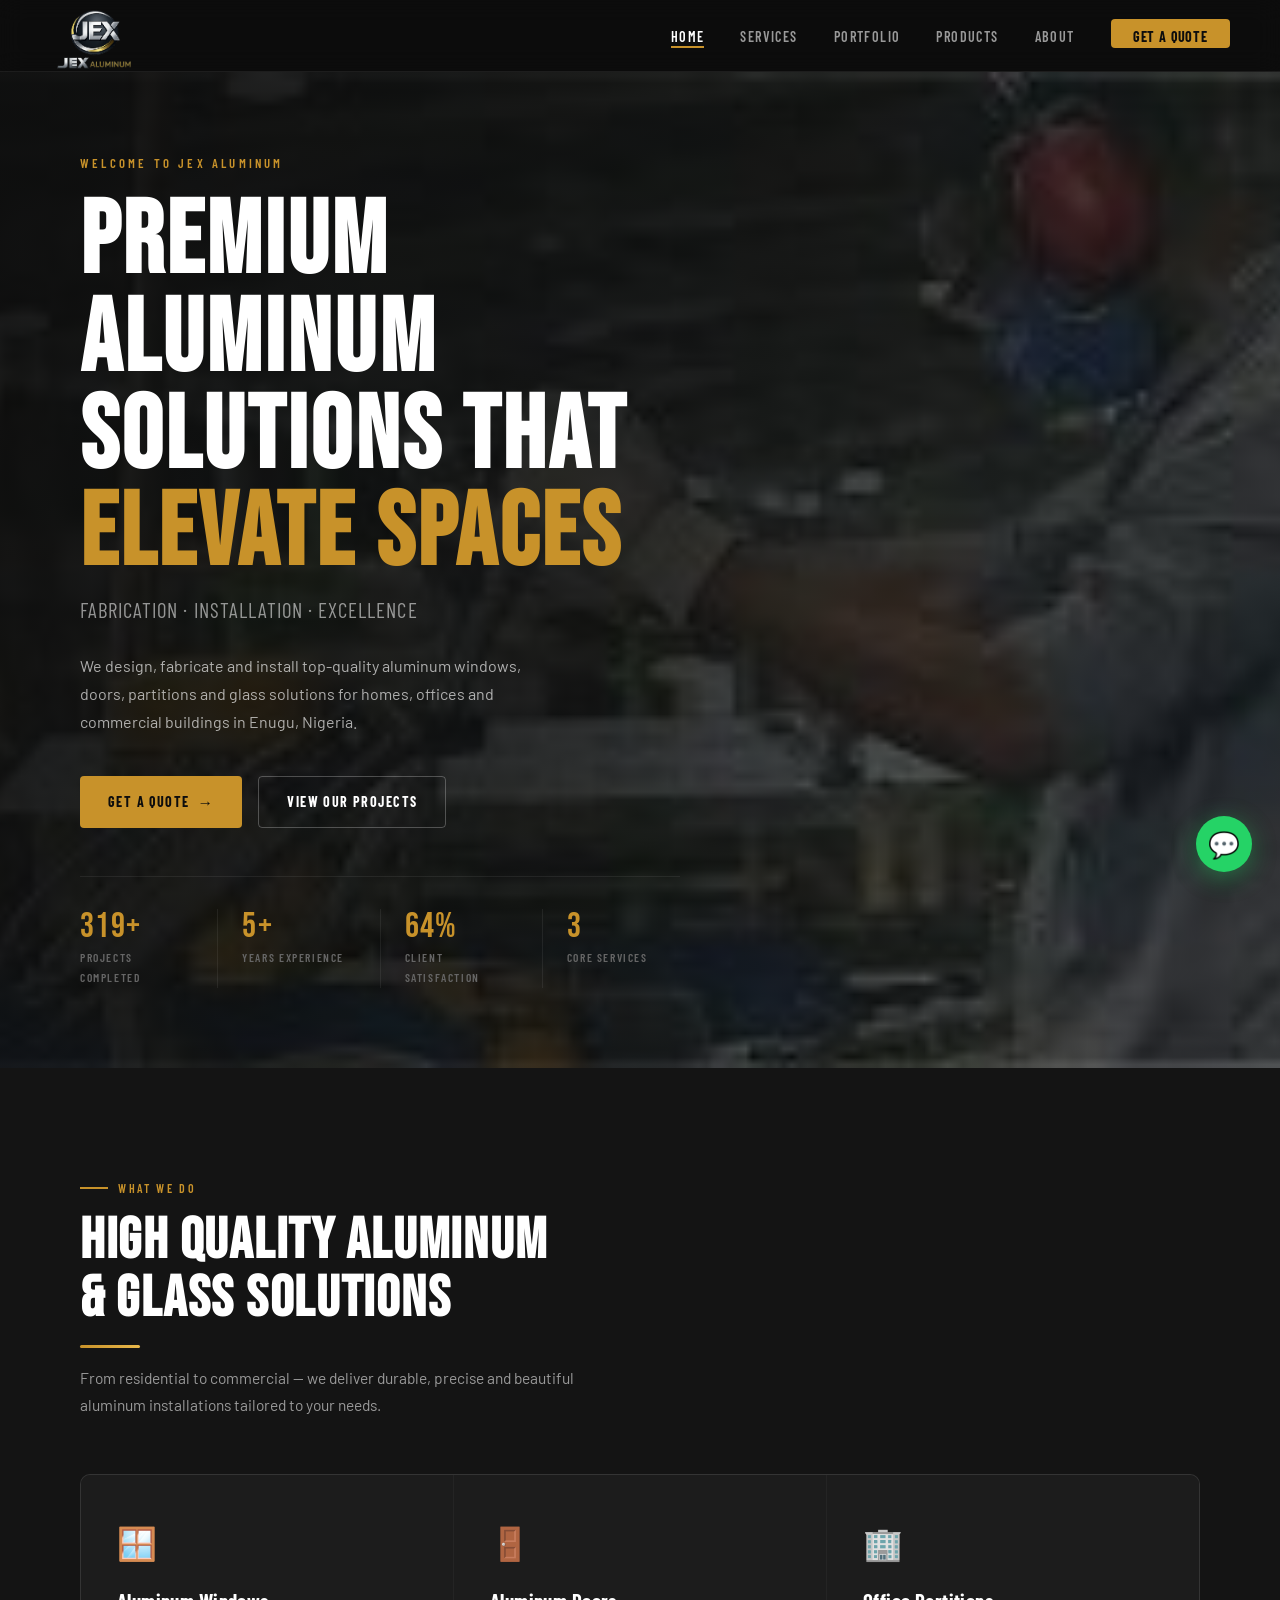
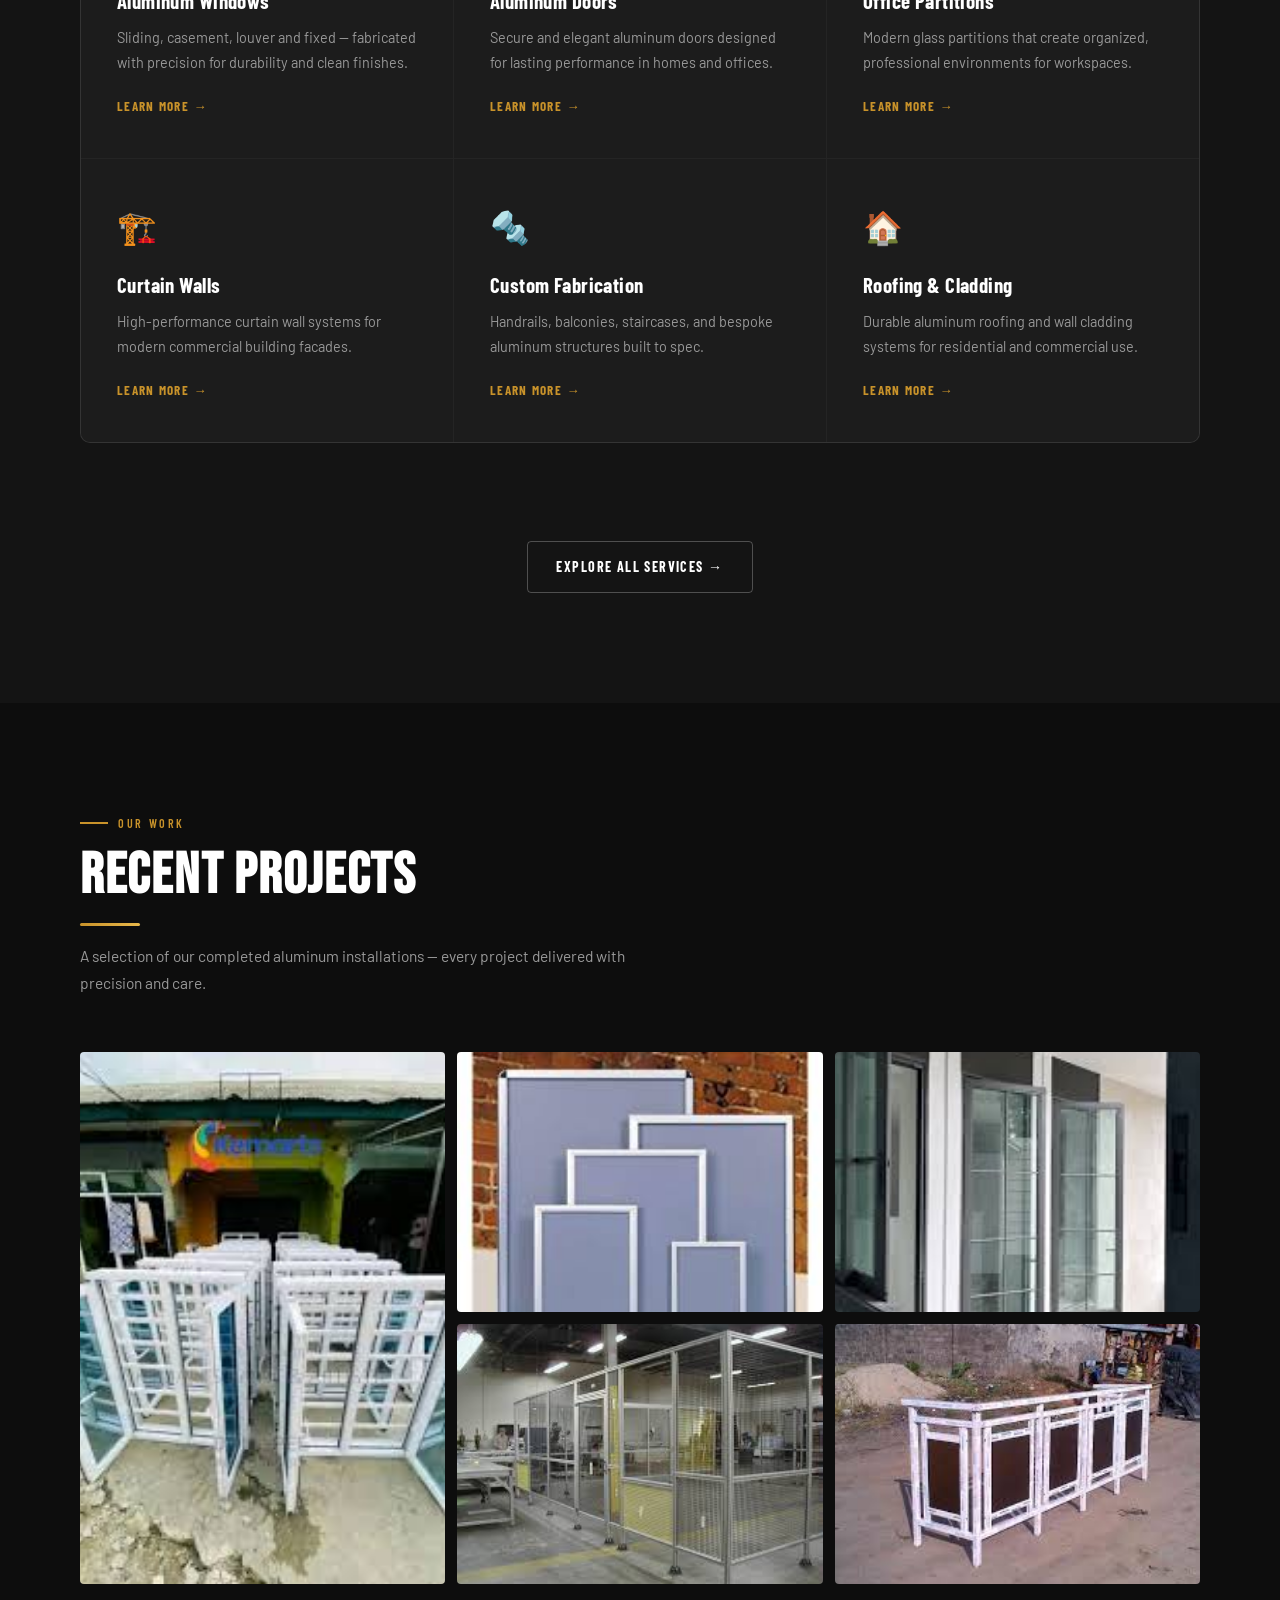
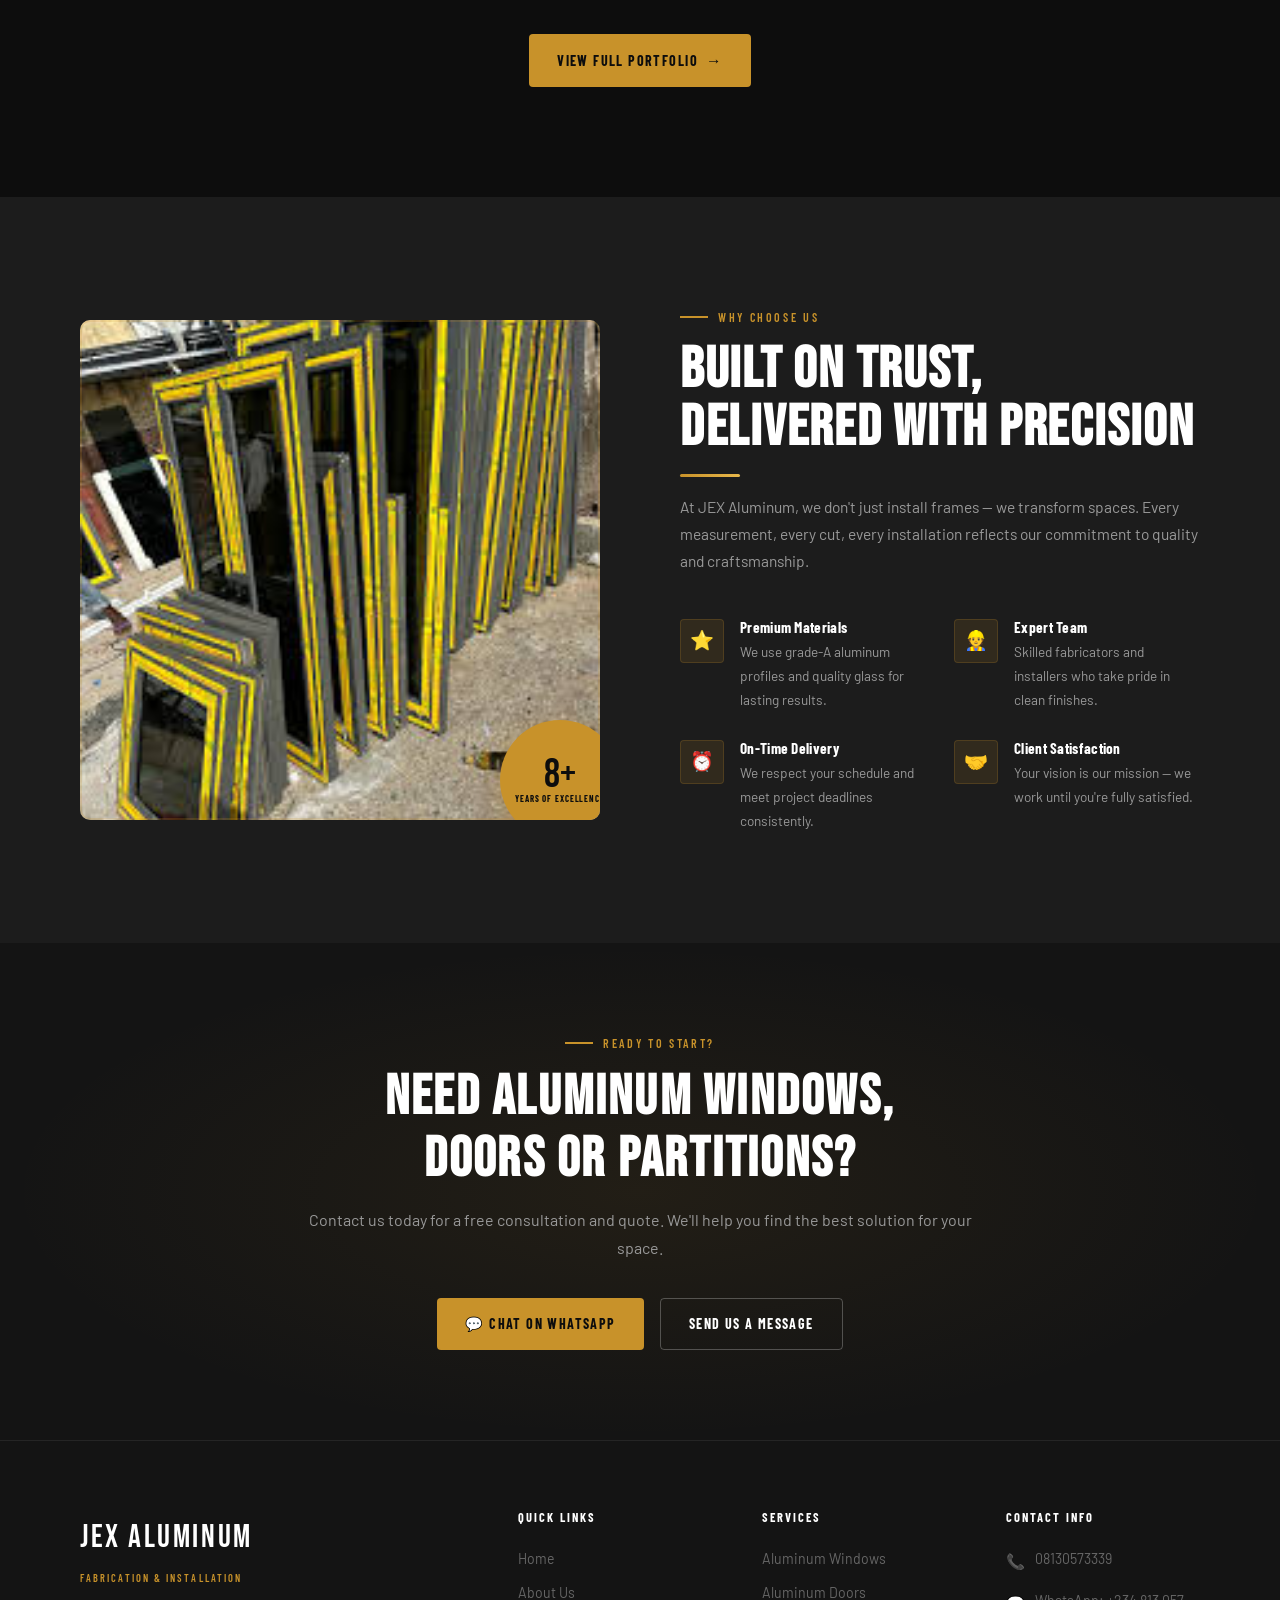
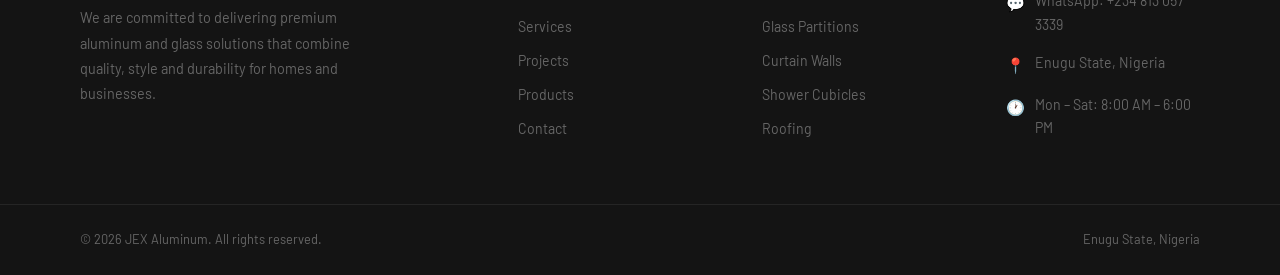
<file: index.html>
<!DOCTYPE html>
<html lang="en">
<head>
  <meta charset="UTF-8">
  <meta name="viewport" content="width=device-width, initial-scale=1.0">
  <title>JEX Aluminum | Premium Aluminum Fabrication, Enugu Nigeria</title>
  <meta name="description" content="JEX Aluminum — Premium aluminum windows, doors, office partitions and custom fabrication. Quality installations for homes and businesses in Enugu, Nigeria.">
  <link rel="preconnect" href="https://fonts.googleapis.com">
  <link rel="preconnect" href="https://fonts.gstatic.com" crossorigin>
  <link href="https://fonts.googleapis.com/css2?family=Bebas+Neue&family=Barlow:wght@300;400;500;600;700&family=Barlow+Condensed:wght@400;600;700&display=swap" rel="stylesheet">
  <link rel="stylesheet" href="css/styles.css">
</head>
<body>

<!-- NAVBAR -->
<header>
  <nav class="navbar">
    <a href="index.html" class="nav-logo">
      <img src="images/logo2.png" class="logo" alt="">
      <!-- <span class="logo-main">JEX Aluminum</span>
      <span class="logo-sub">Fabrication & Installation</span> -->
    </a>
    <div class="hamburger" onclick="toggleMenu()">
      ☰
    </div>
    <ul class="nav-links">
      <li><a href="index.html" class="active">Home</a></li>
      <li><a href="services.html">Services</a></li>
      <li><a href="portfolio.html">Portfolio</a></li>
      <li><a href="products.html">Products</a></li>
      <li><a href="about.html">About</a></li>
      <li><a href="contact.html" class="nav-cta">Get a Quote</a></li>
    </ul>
  </nav>
</header>

<!-- HERO -->
<section class="hero">
  <div class="hero-content">
    <p class="hero-eyebrow">Welcome to JEX Aluminum</p>
    <h1>Premium Aluminum<br>Solutions That<br><span class="gold">Elevate Spaces</span></h1>
    <p class="hero-sub">Fabrication · Installation · Excellence</p>
    <p class="hero-desc">
      We design, fabricate and install top-quality aluminum windows, doors, partitions
      and glass solutions for homes, offices and commercial buildings in Enugu, Nigeria.
    </p>
    <div class="hero-buttons">
      <a href="contact.html" class="btn btn-primary btn-arrow">Get a Quote</a>
      <a href="portfolio.html" class="btn btn-outline">View Our Projects</a>
    </div>

    <div class="hero-stats">
      <div class="hero-stat">
        <span class="num counter" data-target="500" data-suffix="+">500+</span>
        <span class="label">Projects Completed</span>
      </div>
      <div class="hero-stat">
        <span class="num counter" data-target="8" data-suffix="+">8+</span>
        <span class="label">Years Experience</span>
      </div>
      <div class="hero-stat">
        <span class="num counter" data-target="100" data-suffix="%">100%</span>
        <span class="label">Client Satisfaction</span>
      </div>
      <div class="hero-stat">
        <span class="num counter" data-target="6" data-suffix="">6</span>
        <span class="label">Core Services</span>
      </div>
    </div>
  </div>


</section>

<!-- SERVICES -->
<section class="services-section">
  <div class="section-header">
    <div class="section-label">What We Do</div>
    <h2 class="section-title">High Quality Aluminum<br>&amp; Glass Solutions</h2>
    <div class="gold-divider"></div>
    <p class="section-desc">From residential to commercial — we deliver durable, precise and beautiful aluminum installations tailored to your needs.</p>
  </div>

  <div class="services-grid">
    <div class="service-card fade-in" data-delay="0">
      <span class="service-icon">🪟</span>
      <h3>Aluminum Windows</h3>
      <p>Sliding, casement, louver and fixed — fabricated with precision for durability and clean finishes.</p>
      <a href="services.html" class="learn-more">Learn More →</a>
    </div>
    <div class="service-card fade-in" data-delay="80">
      <span class="service-icon">🚪</span>
      <h3>Aluminum Doors</h3>
      <p>Secure and elegant aluminum doors designed for lasting performance in homes and offices.</p>
      <a href="services.html" class="learn-more">Learn More →</a>
    </div>
    <div class="service-card fade-in" data-delay="160">
      <span class="service-icon">🏢</span>
      <h3>Office Partitions</h3>
      <p>Modern glass partitions that create organized, professional environments for workspaces.</p>
      <a href="services.html" class="learn-more">Learn More →</a>
    </div>
    <div class="service-card fade-in" data-delay="0">
      <span class="service-icon">🏗️</span>
      <h3>Curtain Walls</h3>
      <p>High-performance curtain wall systems for modern commercial building facades.</p>
      <a href="services.html" class="learn-more">Learn More →</a>
    </div>
    <div class="service-card fade-in" data-delay="80">
      <span class="service-icon">🔩</span>
      <h3>Custom Fabrication</h3>
      <p>Handrails, balconies, staircases, and bespoke aluminum structures built to spec.</p>
      <a href="services.html" class="learn-more">Learn More →</a>
    </div>
    <div class="service-card fade-in" data-delay="160">
      <span class="service-icon">🏠</span>
      <h3>Roofing &amp; Cladding</h3>
      <p>Durable aluminum roofing and wall cladding systems for residential and commercial use.</p>
      <a href="services.html" class="learn-more">Learn More →</a>
    </div>
  </div>

  <div class="section-footer">
    <a href="services.html" class="btn btn-outline" style="margin-top:48px;">Explore All Services →</a>
  </div>
</section>

<!-- PORTFOLIO PREVIEW -->
<section class="portfolio-section">
  <div class="section-header">
    <div class="section-label">Our Work</div>
    <h2 class="section-title">Recent Projects</h2>
    <div class="gold-divider"></div>
    <p class="section-desc">A selection of our completed aluminum installations — every project delivered with precision and care.</p>
  </div>

  <div class="portfolio-preview-grid">
    <div class="p-item fade-in">
      <img src="images/f1.jpg" alt="Window Casement">
      <div class="p-item-overlay"><span class="p-item-label">Window Casement</span></div>
    </div>
    <div class="p-item fade-in" data-delay="100">
      <img src="images/f3.jpg" alt="Sliding Windows">
      <div class="p-item-overlay"><span class="p-item-label">Sliding Windows</span></div>
    </div>
    <div class="p-item fade-in" data-delay="200">
      <img src="images/f4.jpg" alt="Aluminum Windows">
      <div class="p-item-overlay"><span class="p-item-label">Aluminum Windows</span></div>
    </div>
    <div class="p-item fade-in" data-delay="100">
      <img src="images/f7.jpg" alt="Office Partition">
      <div class="p-item-overlay"><span class="p-item-label">Office Partition</span></div>
    </div>
    <div class="p-item fade-in" data-delay="200">
      <img src="images/f9.jpg" alt="Aluminum Balcony">
      <div class="p-item-overlay"><span class="p-item-label">Aluminum Balcony</span></div>
    </div>
  </div>

  <div class="section-footer">
    <a href="portfolio.html" class="btn btn-primary btn-arrow">View Full Portfolio</a>
  </div>
</section>

<!-- WHY CHOOSE US -->
<section class="why-section">
  <div class="why-image fade-in">
    <img src="images/f16.jpg" alt="JEX Aluminum Installation Work">
    <div class="why-badge">
      <span class="num">8+</span>
      <span class="text">Years of Excellence</span>
    </div>
  </div>

  <div class="why-content fade-in" data-delay="150">
    <div class="section-label">Why Choose Us</div>
    <h2 class="section-title">Built on Trust,<br>Delivered with Precision</h2>
    <div class="gold-divider"></div>
    <p class="section-desc" style="margin-bottom:0;">
      At JEX Aluminum, we don't just install frames — we transform spaces. Every measurement,
      every cut, every installation reflects our commitment to quality and craftsmanship.
    </p>

    <div class="why-features">
      <div class="why-feature">
        <div class="why-feature-icon">⭐</div>
        <div>
          <h4>Premium Materials</h4>
          <p>We use grade-A aluminum profiles and quality glass for lasting results.</p>
        </div>
      </div>
      <div class="why-feature">
        <div class="why-feature-icon">👷</div>
        <div>
          <h4>Expert Team</h4>
          <p>Skilled fabricators and installers who take pride in clean finishes.</p>
        </div>
      </div>
      <div class="why-feature">
        <div class="why-feature-icon">⏰</div>
        <div>
          <h4>On-Time Delivery</h4>
          <p>We respect your schedule and meet project deadlines consistently.</p>
        </div>
      </div>
      <div class="why-feature">
        <div class="why-feature-icon">🤝</div>
        <div>
          <h4>Client Satisfaction</h4>
          <p>Your vision is our mission — we work until you're fully satisfied.</p>
        </div>
      </div>
    </div>
  </div>
</section>

<!-- CTA -->
<section class="cta-section">
  <div class="cta-inner">
    <div class="section-label" style="justify-content:center;">Ready to Start?</div>
    <h2>Need Aluminum Windows,<br>Doors or Partitions?</h2>
    <p>Contact us today for a free consultation and quote. We'll help you find the best solution for your space.</p>
    <div class="cta-buttons">
      <a href="https://wa.me/2348130573339" class="btn btn-primary">💬 Chat on WhatsApp</a>
      <a href="contact.html" class="btn btn-outline">Send Us a Message</a>
    </div>
  </div>
</section>

<!-- FOOTER -->
<footer>
  <div class="footer-top">
    <div class="footer-brand">
      <div class="brand-logo">JEX Aluminum</div>
      <div class="brand-tagline">Fabrication &amp; Installation</div>
      <p>We are committed to delivering premium aluminum and glass solutions that combine quality, style and durability for homes and businesses.</p>
    </div>
    <div class="footer-col">
      <h4>Quick Links</h4>
      <ul>
        <li><a href="index.html">Home</a></li>
        <li><a href="about.html">About Us</a></li>
        <li><a href="services.html">Services</a></li>
        <li><a href="portfolio.html">Projects</a></li>
        <li><a href="products.html">Products</a></li>
        <li><a href="contact.html">Contact</a></li>
      </ul>
    </div>
    <div class="footer-col">
      <h4>Services</h4>
      <ul>
        <li><a href="services.html">Aluminum Windows</a></li>
        <li><a href="services.html">Aluminum Doors</a></li>
        <li><a href="services.html">Glass Partitions</a></li>
        <li><a href="services.html">Curtain Walls</a></li>
        <li><a href="services.html">Shower Cubicles</a></li>
        <li><a href="services.html">Roofing</a></li>
      </ul>
    </div>
    <div class="footer-col">
      <h4>Contact Info</h4>
      <div class="footer-contact-item">
        <span class="icon">📞</span>
        <span>08130573339</span>
      </div>
      <div class="footer-contact-item">
        <span class="icon">💬</span>
        <span>WhatsApp: +234 813 057 3339</span>
      </div>
      <div class="footer-contact-item">
        <span class="icon">📍</span>
        <span>Enugu State, Nigeria</span>
      </div>
      <div class="footer-contact-item">
        <span class="icon">🕐</span>
        <span>Mon – Sat: 8:00 AM – 6:00 PM</span>
      </div>
    </div>
  </div>
  <div class="footer-bottom">
    <span>© 2026 JEX Aluminum. All rights reserved.</span>
    <span>Enugu State, Nigeria</span>
  </div>
</footer>

<!-- WHATSAPP FLOAT -->
<a href="https://wa.me/2348130573339" class="whatsapp-float" title="Chat on WhatsApp" target="_blank" rel="noopener">💬</a>

<script src="js/script.js"></script>
</body>
</html>
</file>
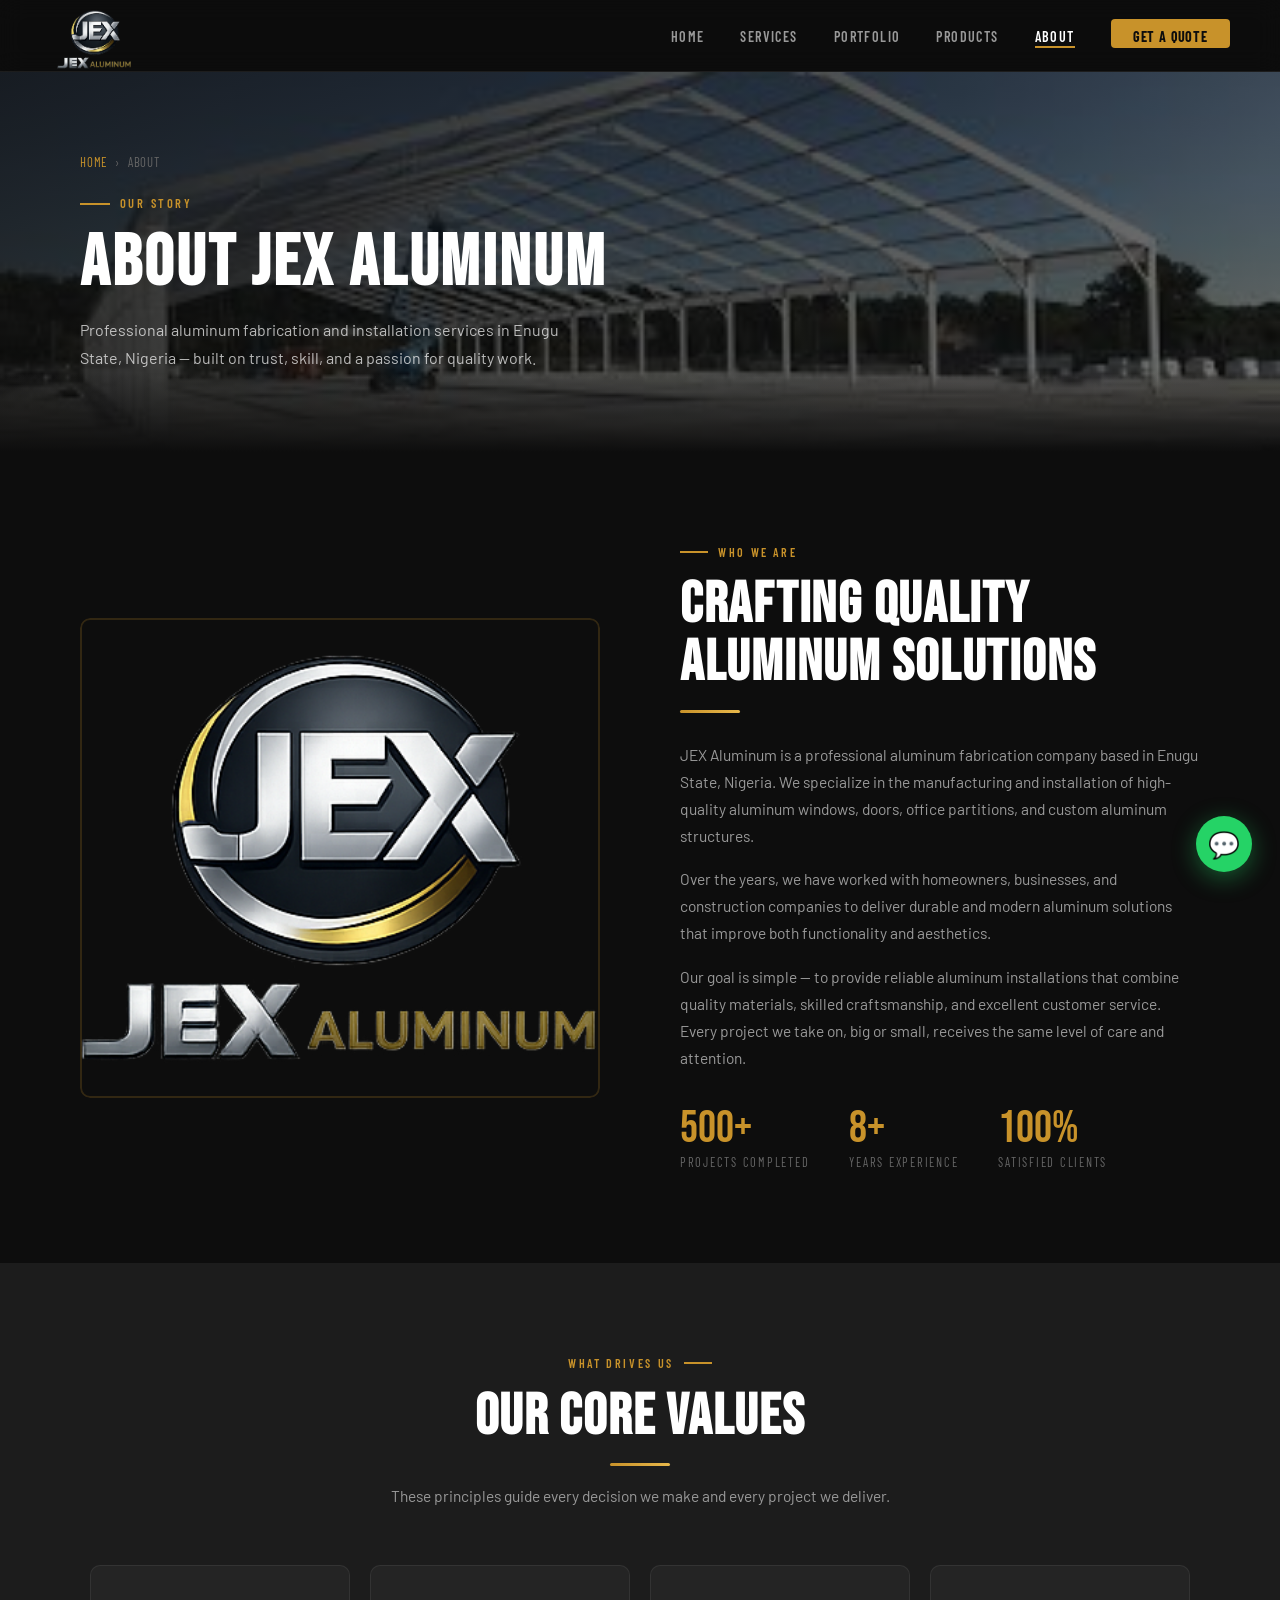
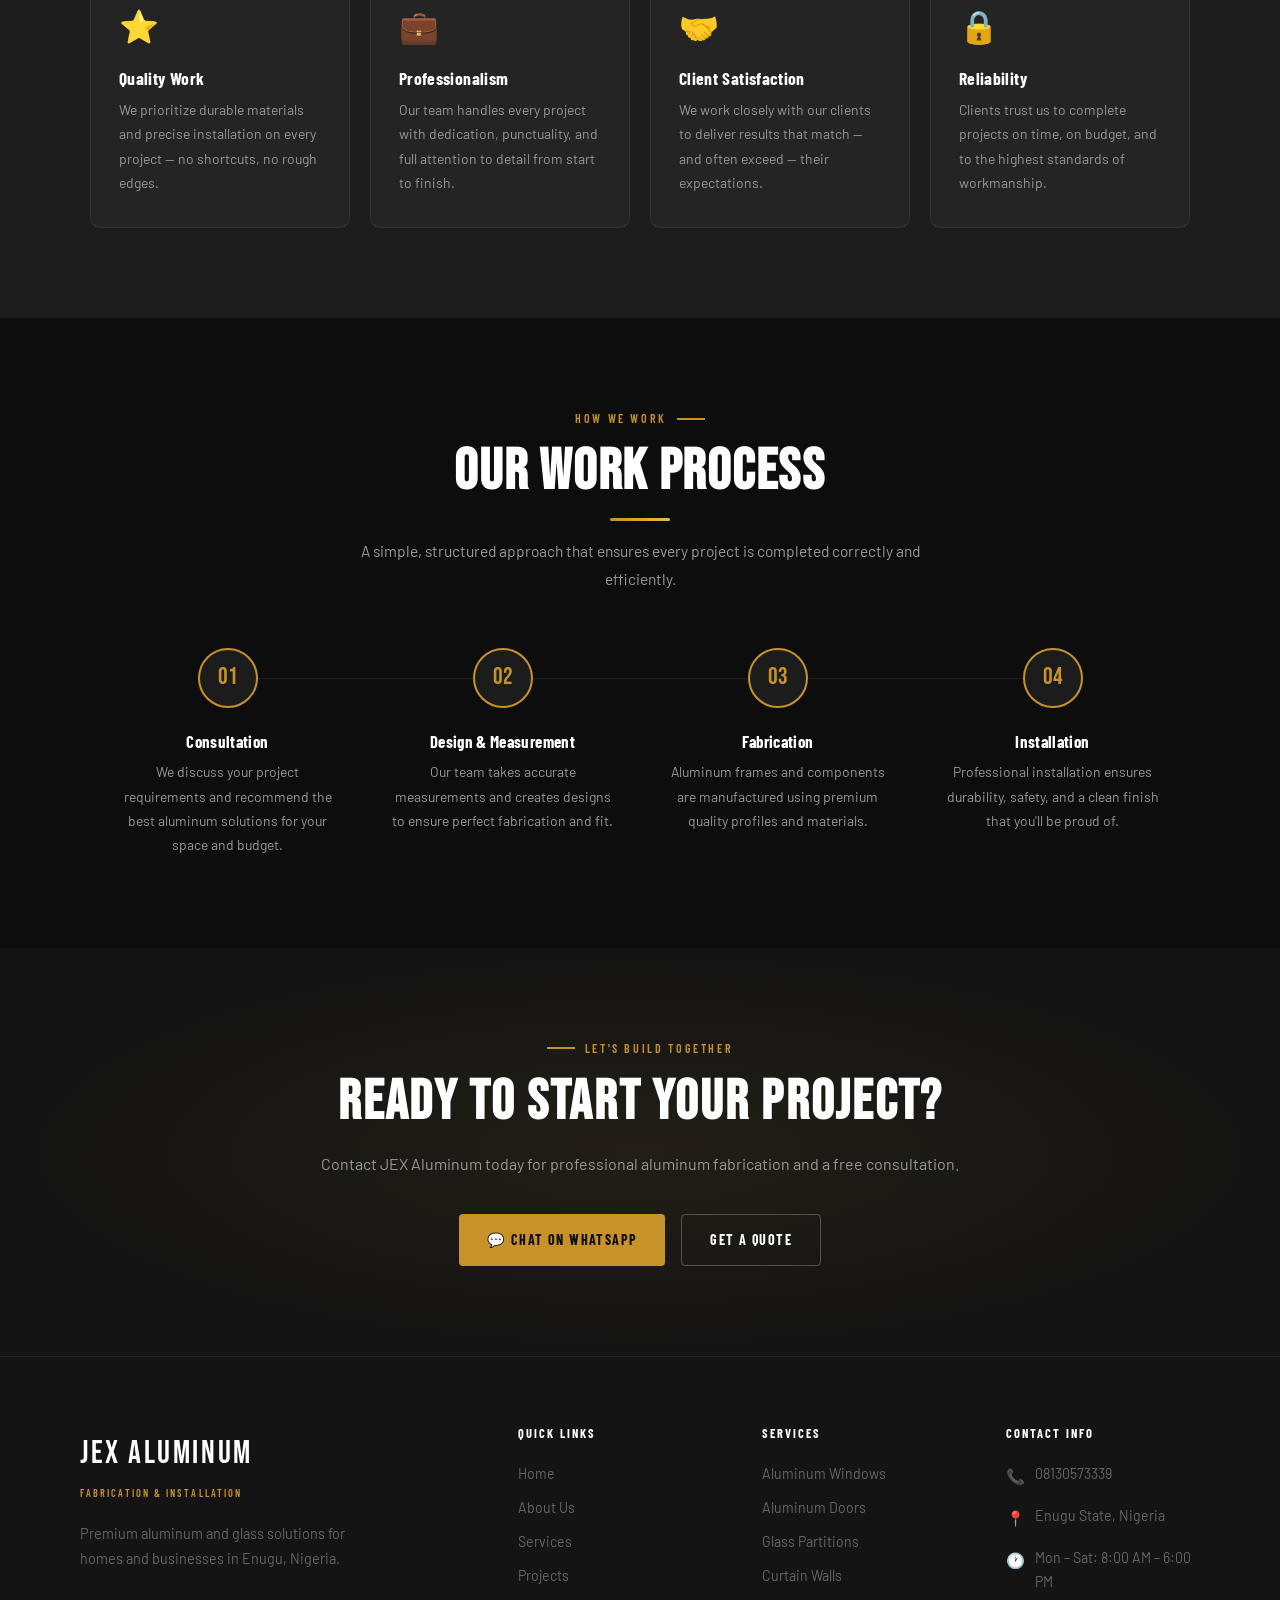
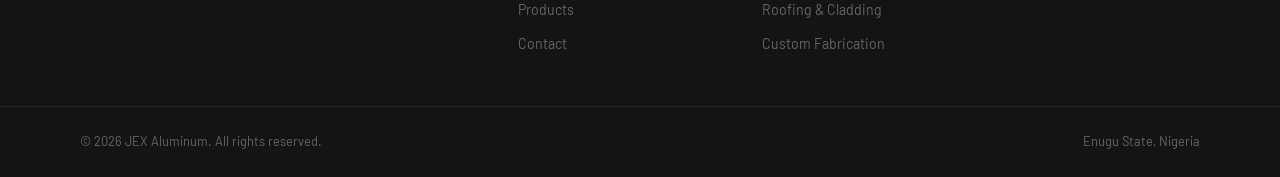
<file: about.html>
<!DOCTYPE html>
<html lang="en">
<head>
  <meta charset="UTF-8">
  <meta name="viewport" content="width=device-width, initial-scale=1.0">
  <title>About Us | JEX Aluminum</title>
  <meta name="description" content="Learn about JEX Aluminum — our story, values, and the team behind premium aluminum fabrication in Enugu, Nigeria.">
  <link rel="preconnect" href="https://fonts.googleapis.com">
  <link rel="preconnect" href="https://fonts.gstatic.com" crossorigin>
  <link href="https://fonts.googleapis.com/css2?family=Bebas+Neue&family=Barlow:wght@300;400;500;600;700&family=Barlow+Condensed:wght@400;600;700&display=swap" rel="stylesheet">
  <link rel="stylesheet" href="css/styles.css">
</head>
<body>

<header>
  <nav class="navbar">
    <a href="index.html" class="nav-logo">
      <img src="images/logo2.png" class="logo" alt="">
    </a>
    <div class="hamburger" onclick="toggleMenu()">
      ☰
    </div>
    <ul class="nav-links">
      <li><a href="index.html">Home</a></li>
      <li><a href="services.html">Services</a></li>
      <li><a href="portfolio.html">Portfolio</a></li>
      <li><a href="products.html">Products</a></li>
      <li><a href="about.html" class="active">About</a></li>
      <li><a href="contact.html" class="nav-cta">Get a Quote</a></li>
    </ul>
  </nav>
</header>

<section class="page-hero" style="background-image: url('images/f5.jpg');">
  <div class="page-hero-content">
    <div class="breadcrumb"><a href="index.html">Home</a> <span>›</span> About</div>
    <div class="eyebrow">Our Story</div>
    <h1>About JEX Aluminum</h1>
    <p>Professional aluminum fabrication and installation services in Enugu State, Nigeria — built on trust, skill, and a passion for quality work.</p>
  </div>
</section>

<!-- OUR STORY -->
<section class="about-story">
  <div class="about-story-img fade-in">
    <img src="images/logo2.png" alt="JEX Aluminum Installation Work">
  </div>
  <div class="about-story-text fade-in" data-delay="150">
    <div class="section-label">Who We Are</div>
    <h2 class="section-title">Crafting Quality Aluminum Solutions</h2>
    <div class="gold-divider" style="margin-bottom:28px;"></div>
    <p>JEX Aluminum is a professional aluminum fabrication company based in Enugu State, Nigeria. We specialize in the manufacturing and installation of high-quality aluminum windows, doors, office partitions, and custom aluminum structures.</p>
    <p>Over the years, we have worked with homeowners, businesses, and construction companies to deliver durable and modern aluminum solutions that improve both functionality and aesthetics.</p>
    <p>Our goal is simple — to provide reliable aluminum installations that combine quality materials, skilled craftsmanship, and excellent customer service. Every project we take on, big or small, receives the same level of care and attention.</p>
    <div style="display:flex; gap:40px; margin-top:36px; flex-wrap:wrap;">
      <div>
        <div style="font-family:'Bebas Neue',cursive; font-size:2.8rem; color:var(--gold); line-height:1;">500+</div>
        <div style="font-family:'Barlow Condensed',sans-serif; font-size:0.78rem; letter-spacing:0.14em; text-transform:uppercase; color:var(--text-dim);">Projects Completed</div>
      </div>
      <div>
        <div style="font-family:'Bebas Neue',cursive; font-size:2.8rem; color:var(--gold); line-height:1;">8+</div>
        <div style="font-family:'Barlow Condensed',sans-serif; font-size:0.78rem; letter-spacing:0.14em; text-transform:uppercase; color:var(--text-dim);">Years Experience</div>
      </div>
      <div>
        <div style="font-family:'Bebas Neue',cursive; font-size:2.8rem; color:var(--gold); line-height:1;">100%</div>
        <div style="font-family:'Barlow Condensed',sans-serif; font-size:0.78rem; letter-spacing:0.14em; text-transform:uppercase; color:var(--text-dim);">Satisfied Clients</div>
      </div>
    </div>
  </div>
</section>

<!-- CORE VALUES -->
<section class="values-section">
  <div style="max-width:1100px; margin:0 auto;">
    <div class="section-header center">
      <div class="section-label">What Drives Us</div>
      <h2 class="section-title">Our Core Values</h2>
      <div class="gold-divider center"></div>
      <p class="section-desc">These principles guide every decision we make and every project we deliver.</p>
    </div>
    <div class="values-grid">
      <div class="value-card fade-in">
        <span class="value-icon">⭐</span>
        <h3>Quality Work</h3>
        <p>We prioritize durable materials and precise installation on every project — no shortcuts, no rough edges.</p>
      </div>
      <div class="value-card fade-in" data-delay="100">
        <span class="value-icon">💼</span>
        <h3>Professionalism</h3>
        <p>Our team handles every project with dedication, punctuality, and full attention to detail from start to finish.</p>
      </div>
      <div class="value-card fade-in" data-delay="200">
        <span class="value-icon">🤝</span>
        <h3>Client Satisfaction</h3>
        <p>We work closely with our clients to deliver results that match — and often exceed — their expectations.</p>
      </div>
      <div class="value-card fade-in" data-delay="300">
        <span class="value-icon">🔒</span>
        <h3>Reliability</h3>
        <p>Clients trust us to complete projects on time, on budget, and to the highest standards of workmanship.</p>
      </div>
    </div>
  </div>
</section>

<!-- WORK PROCESS -->
<section class="process-section">
  <div style="max-width:1100px; margin:0 auto;">
    <div class="section-header center">
      <div class="section-label">How We Work</div>
      <h2 class="section-title">Our Work Process</h2>
      <div class="gold-divider center"></div>
      <p class="section-desc">A simple, structured approach that ensures every project is completed correctly and efficiently.</p>
    </div>
    <div class="process-steps">
      <div class="process-step fade-in">
        <div class="step-num">01</div>
        <h3>Consultation</h3>
        <p>We discuss your project requirements and recommend the best aluminum solutions for your space and budget.</p>
      </div>
      <div class="process-step fade-in" data-delay="100">
        <div class="step-num">02</div>
        <h3>Design & Measurement</h3>
        <p>Our team takes accurate measurements and creates designs to ensure perfect fabrication and fit.</p>
      </div>
      <div class="process-step fade-in" data-delay="200">
        <div class="step-num">03</div>
        <h3>Fabrication</h3>
        <p>Aluminum frames and components are manufactured using premium quality profiles and materials.</p>
      </div>
      <div class="process-step fade-in" data-delay="300">
        <div class="step-num">04</div>
        <h3>Installation</h3>
        <p>Professional installation ensures durability, safety, and a clean finish that you'll be proud of.</p>
      </div>
    </div>
  </div>
</section>

<section class="cta-section">
  <div class="cta-inner">
    <div class="section-label" style="justify-content:center;">Let's Build Together</div>
    <h2>Ready to Start Your Project?</h2>
    <p>Contact JEX Aluminum today for professional aluminum fabrication and a free consultation.</p>
    <div class="cta-buttons">
      <a href="https://wa.me/2348130573339" class="btn btn-primary">💬 Chat on WhatsApp</a>
      <a href="contact.html" class="btn btn-outline">Get a Quote</a>
    </div>
  </div>
</section>

<footer>
  <div class="footer-top">
    <div class="footer-brand">
      <div class="brand-logo">JEX Aluminum</div>
      <div class="brand-tagline">Fabrication &amp; Installation</div>
      <p>Premium aluminum and glass solutions for homes and businesses in Enugu, Nigeria.</p>
    </div>
    <div class="footer-col">
      <h4>Quick Links</h4>
      <ul>
        <li><a href="index.html">Home</a></li>
        <li><a href="about.html">About Us</a></li>
        <li><a href="services.html">Services</a></li>
        <li><a href="portfolio.html">Projects</a></li>
        <li><a href="products.html">Products</a></li>
        <li><a href="contact.html">Contact</a></li>
      </ul>
    </div>
    <div class="footer-col">
      <h4>Services</h4>
      <ul>
        <li><a href="services.html">Aluminum Windows</a></li>
        <li><a href="services.html">Aluminum Doors</a></li>
        <li><a href="services.html">Glass Partitions</a></li>
        <li><a href="services.html">Curtain Walls</a></li>
        <li><a href="services.html">Roofing & Cladding</a></li>
        <li><a href="services.html">Custom Fabrication</a></li>
      </ul>
    </div>
    <div class="footer-col">
      <h4>Contact Info</h4>
      <div class="footer-contact-item"><span class="icon">📞</span><span>08130573339</span></div>
      <div class="footer-contact-item"><span class="icon">📍</span><span>Enugu State, Nigeria</span></div>
      <div class="footer-contact-item"><span class="icon">🕐</span><span>Mon – Sat: 8:00 AM – 6:00 PM</span></div>
    </div>
  </div>
  <div class="footer-bottom">
    <span>© 2026 JEX Aluminum. All rights reserved.</span>
    <span>Enugu State, Nigeria</span>
  </div>
</footer>

<a href="https://wa.me/2348130573339" class="whatsapp-float" title="Chat on WhatsApp" target="_blank" rel="noopener">💬</a>
<script src="js/script.js"></script>
</body>
</html>
</file>
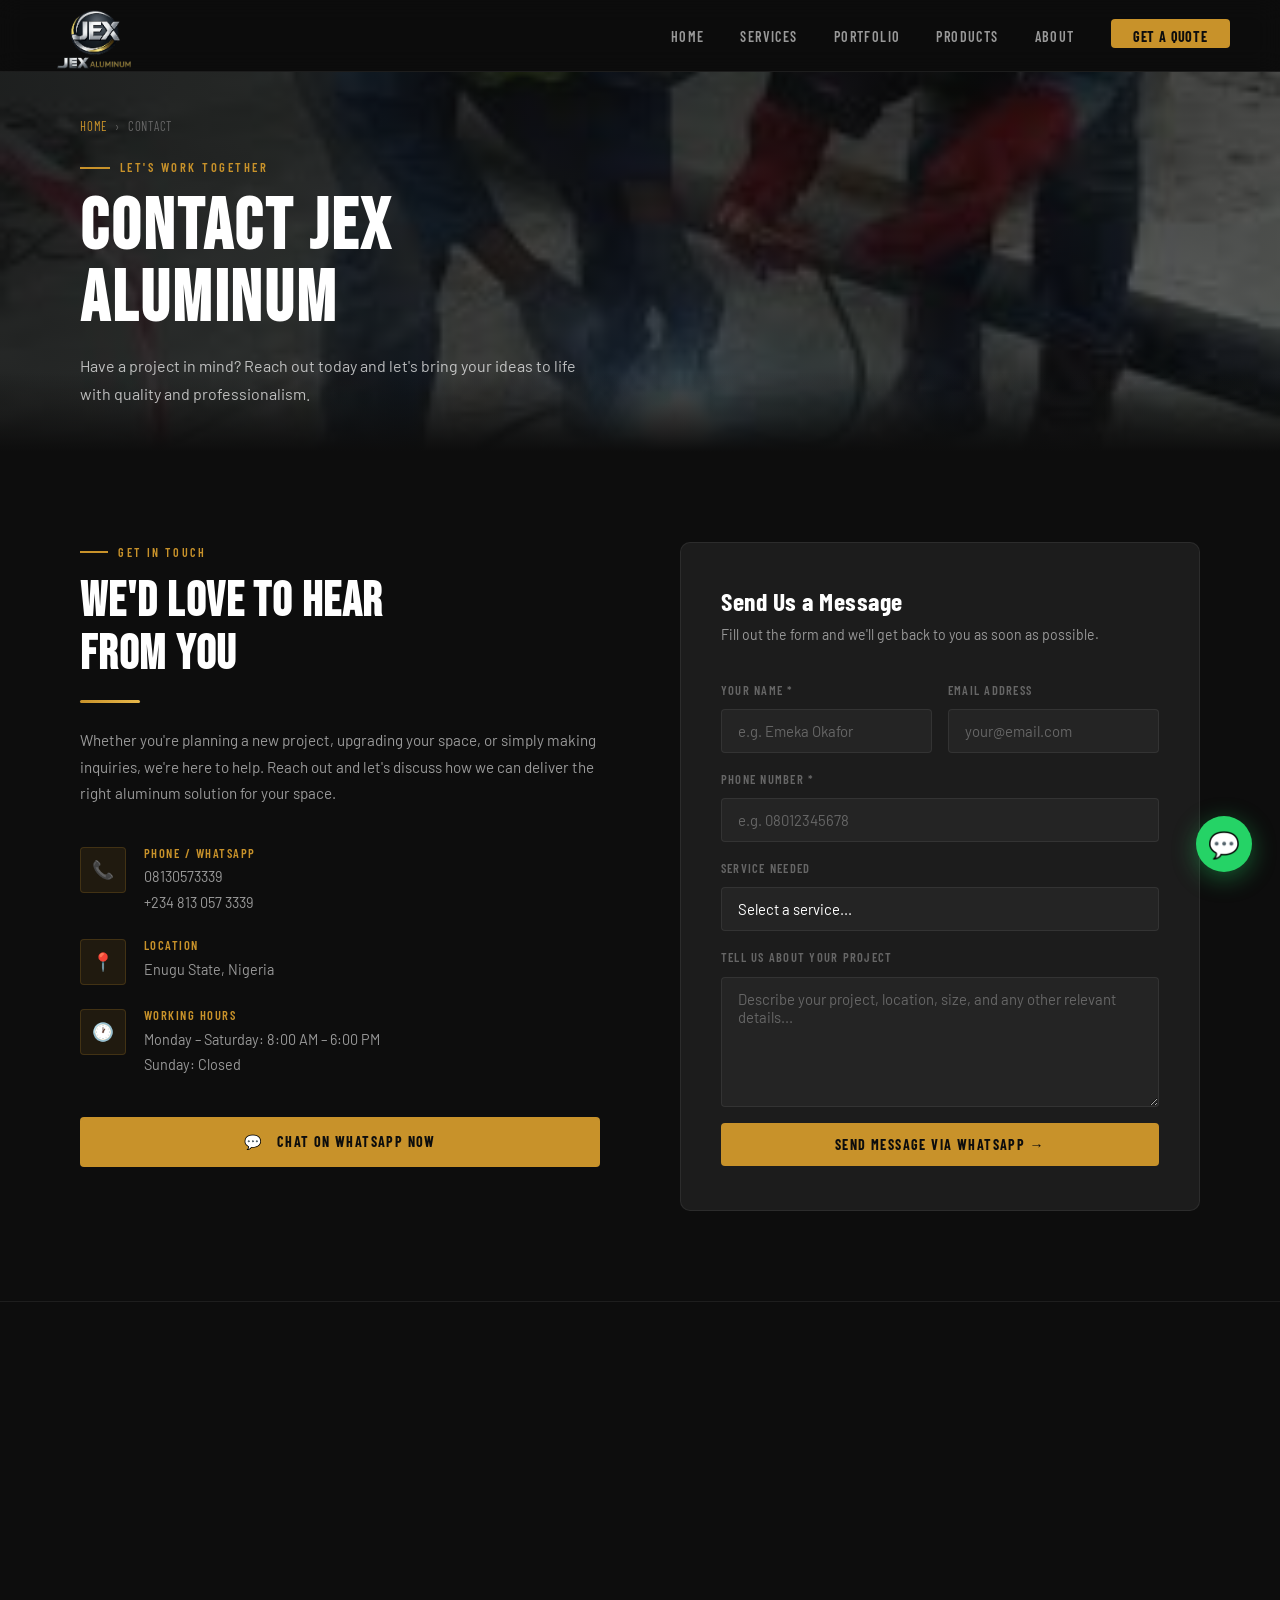
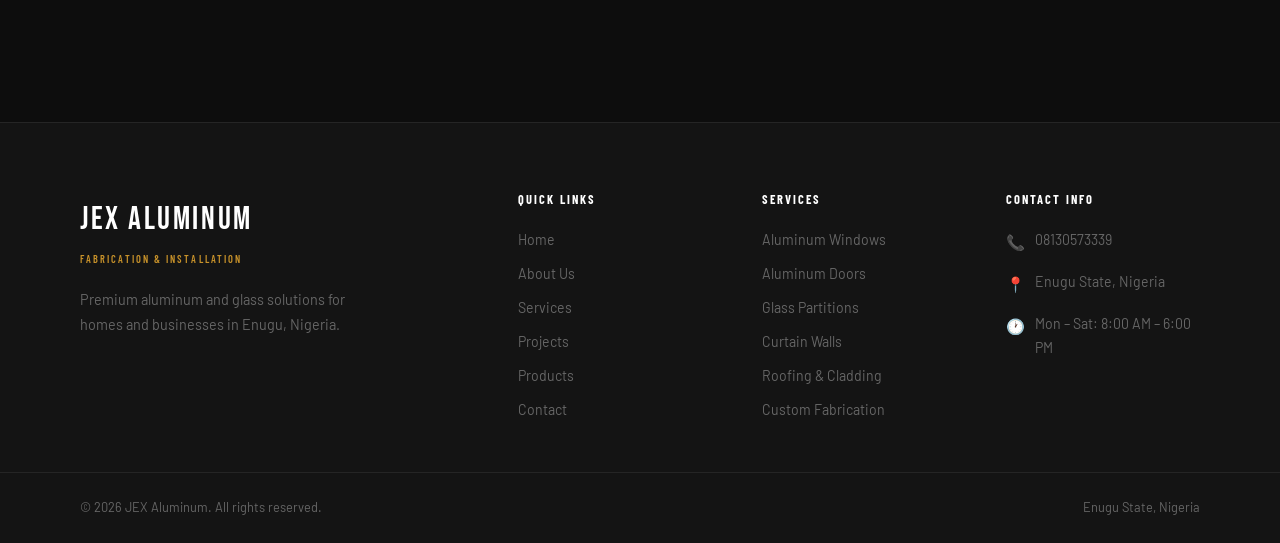
<file: contact.html>
<!DOCTYPE html>
<html lang="en">
<head>
  <meta charset="UTF-8">
  <meta name="viewport" content="width=device-width, initial-scale=1.0">
  <title>Contact Us | JEX Aluminum</title>
  <meta name="description" content="Get in touch with JEX Aluminum for a free quote on aluminum windows, doors, partitions and fabrication in Enugu, Nigeria.">
  <link rel="preconnect" href="https://fonts.googleapis.com">
  <link rel="preconnect" href="https://fonts.gstatic.com" crossorigin>
  <link href="https://fonts.googleapis.com/css2?family=Bebas+Neue&family=Barlow:wght@300;400;500;600;700&family=Barlow+Condensed:wght@400;600;700&display=swap" rel="stylesheet">
  <link rel="stylesheet" href="css/styles.css">
</head>
<body>

<header>
  <nav class="navbar">
    <a href="index.html" class="nav-logo">
      <img src="images/logo2.png" class="logo" alt="">
    </a>
    <div class="hamburger" onclick="toggleMenu()">
      ☰
    </div>
    <ul class="nav-links">
      <li><a href="index.html">Home</a></li>
      <li><a href="services.html">Services</a></li>
      <li><a href="portfolio.html">Portfolio</a></li>
      <li><a href="products.html">Products</a></li>
      <li><a href="about.html">About</a></li>
      <li><a href="contact.html" class="nav-cta active">Get a Quote</a></li>
    </ul>
  </nav>
</header>

<section class="page-hero" style="background-image: url('images/f19.jpg');">
  <div class="page-hero-content">
    <div class="breadcrumb"><a href="index.html">Home</a> <span>›</span> Contact</div>
    <div class="eyebrow">Let's Work Together</div>
    <h1>Contact JEX Aluminum</h1>
    <p>Have a project in mind? Reach out today and let's bring your ideas to life with quality and professionalism.</p>
  </div>
</section>

<section class="contact-page">
  <!-- CONTACT INFO -->
  <div class="contact-info-block fade-in">
    <div class="section-label">Get In Touch</div>
    <h2>We'd Love to Hear<br>From You</h2>
    <div class="gold-divider" style="margin-bottom:24px;"></div>
    <p>Whether you're planning a new project, upgrading your space, or simply making inquiries, we're here to help. Reach out and let's discuss how we can deliver the right aluminum solution for your space.</p>

    <div class="contact-details">
      <div class="contact-item">
        <div class="contact-item-icon">📞</div>
        <div>
          <h4>Phone / WhatsApp</h4>
          <p>08130573339<br>+234 813 057 3339</p>
        </div>
      </div>
      <div class="contact-item">
        <div class="contact-item-icon">📍</div>
        <div>
          <h4>Location</h4>
          <p>Enugu State, Nigeria</p>
        </div>
      </div>
      <div class="contact-item">
        <div class="contact-item-icon">🕐</div>
        <div>
          <h4>Working Hours</h4>
          <p>Monday – Saturday: 8:00 AM – 6:00 PM<br>Sunday: Closed</p>
        </div>
      </div>
    </div>

    <a href="https://wa.me/2348130573339" class="btn btn-primary" target="_blank" rel="noopener" style="width:100%; justify-content:center;">
      💬 &nbsp; Chat on WhatsApp Now
    </a>
  </div>

  <!-- CONTACT FORM -->
  <div class="contact-form-block fade-in" data-delay="150">
    <h3>Send Us a Message</h3>
    <p>Fill out the form and we'll get back to you as soon as possible.</p>

    <form id="contactForm">
      <div class="form-row">
        <div class="form-group">
          <label>Your Name *</label>
          <input type="text" name="name" placeholder="e.g. Emeka Okafor" required>
        </div>
        <div class="form-group">
          <label>Email Address</label>
          <input type="email" name="email" placeholder="your@email.com">
        </div>
      </div>

      <div class="form-group">
        <label>Phone Number *</label>
        <input type="tel" name="phone" placeholder="e.g. 08012345678" required>
      </div>

      <div class="form-group">
        <label>Service Needed</label>
        <select name="service">
          <option value="" disabled selected>Select a service...</option>
          <option>Aluminum Windows</option>
          <option>Aluminum Doors</option>
          <option>Office Partition</option>
          <option>Curtain Wall</option>
          <option>Roofing & Cladding</option>
          <option>Custom Fabrication</option>
          <option>Handrails / Balcony</option>
          <option>Shower Enclosure</option>
          <option>Other</option>
        </select>
      </div>

      <div class="form-group full">
        <label>Tell Us About Your Project</label>
        <textarea name="message" placeholder="Describe your project, location, size, and any other relevant details..."></textarea>
      </div>

      <button type="submit" class="btn btn-primary" style="width:100%; justify-content:center;">
        Send Message via WhatsApp →
      </button>
    </form>
  </div>
</section>

<!-- MAP -->
<section class="map-section">
  <iframe
    src="https://maps.google.com/maps?q=enugu+nigeria&t=&z=13&ie=UTF8&iwloc=&output=embed"
    width="100%"
    height="420"
    style="border:0;"
    allowfullscreen=""
    loading="lazy"
    referrerpolicy="no-referrer-when-downgrade"
    title="JEX Aluminum Location — Enugu, Nigeria">
  </iframe>
</section>

<footer>
  <div class="footer-top">
    <div class="footer-brand">
      <div class="brand-logo">JEX Aluminum</div>
      <div class="brand-tagline">Fabrication &amp; Installation</div>
      <p>Premium aluminum and glass solutions for homes and businesses in Enugu, Nigeria.</p>
    </div>
    <div class="footer-col">
      <h4>Quick Links</h4>
      <ul>
        <li><a href="index.html">Home</a></li>
        <li><a href="about.html">About Us</a></li>
        <li><a href="services.html">Services</a></li>
        <li><a href="portfolio.html">Projects</a></li>
        <li><a href="products.html">Products</a></li>
        <li><a href="contact.html">Contact</a></li>
      </ul>
    </div>
    <div class="footer-col">
      <h4>Services</h4>
      <ul>
        <li><a href="services.html">Aluminum Windows</a></li>
        <li><a href="services.html">Aluminum Doors</a></li>
        <li><a href="services.html">Glass Partitions</a></li>
        <li><a href="services.html">Curtain Walls</a></li>
        <li><a href="services.html">Roofing & Cladding</a></li>
        <li><a href="services.html">Custom Fabrication</a></li>
      </ul>
    </div>
    <div class="footer-col">
      <h4>Contact Info</h4>
      <div class="footer-contact-item"><span class="icon">📞</span><span>08130573339</span></div>
      <div class="footer-contact-item"><span class="icon">📍</span><span>Enugu State, Nigeria</span></div>
      <div class="footer-contact-item"><span class="icon">🕐</span><span>Mon – Sat: 8:00 AM – 6:00 PM</span></div>
    </div>
  </div>
  <div class="footer-bottom">
    <span>© 2026 JEX Aluminum. All rights reserved.</span>
    <span>Enugu State, Nigeria</span>
  </div>
</footer>

<a href="https://wa.me/2348130573339" class="whatsapp-float" title="Chat on WhatsApp" target="_blank" rel="noopener">💬</a>
<script src="js/script.js"></script>
</body>
</html>
</file>
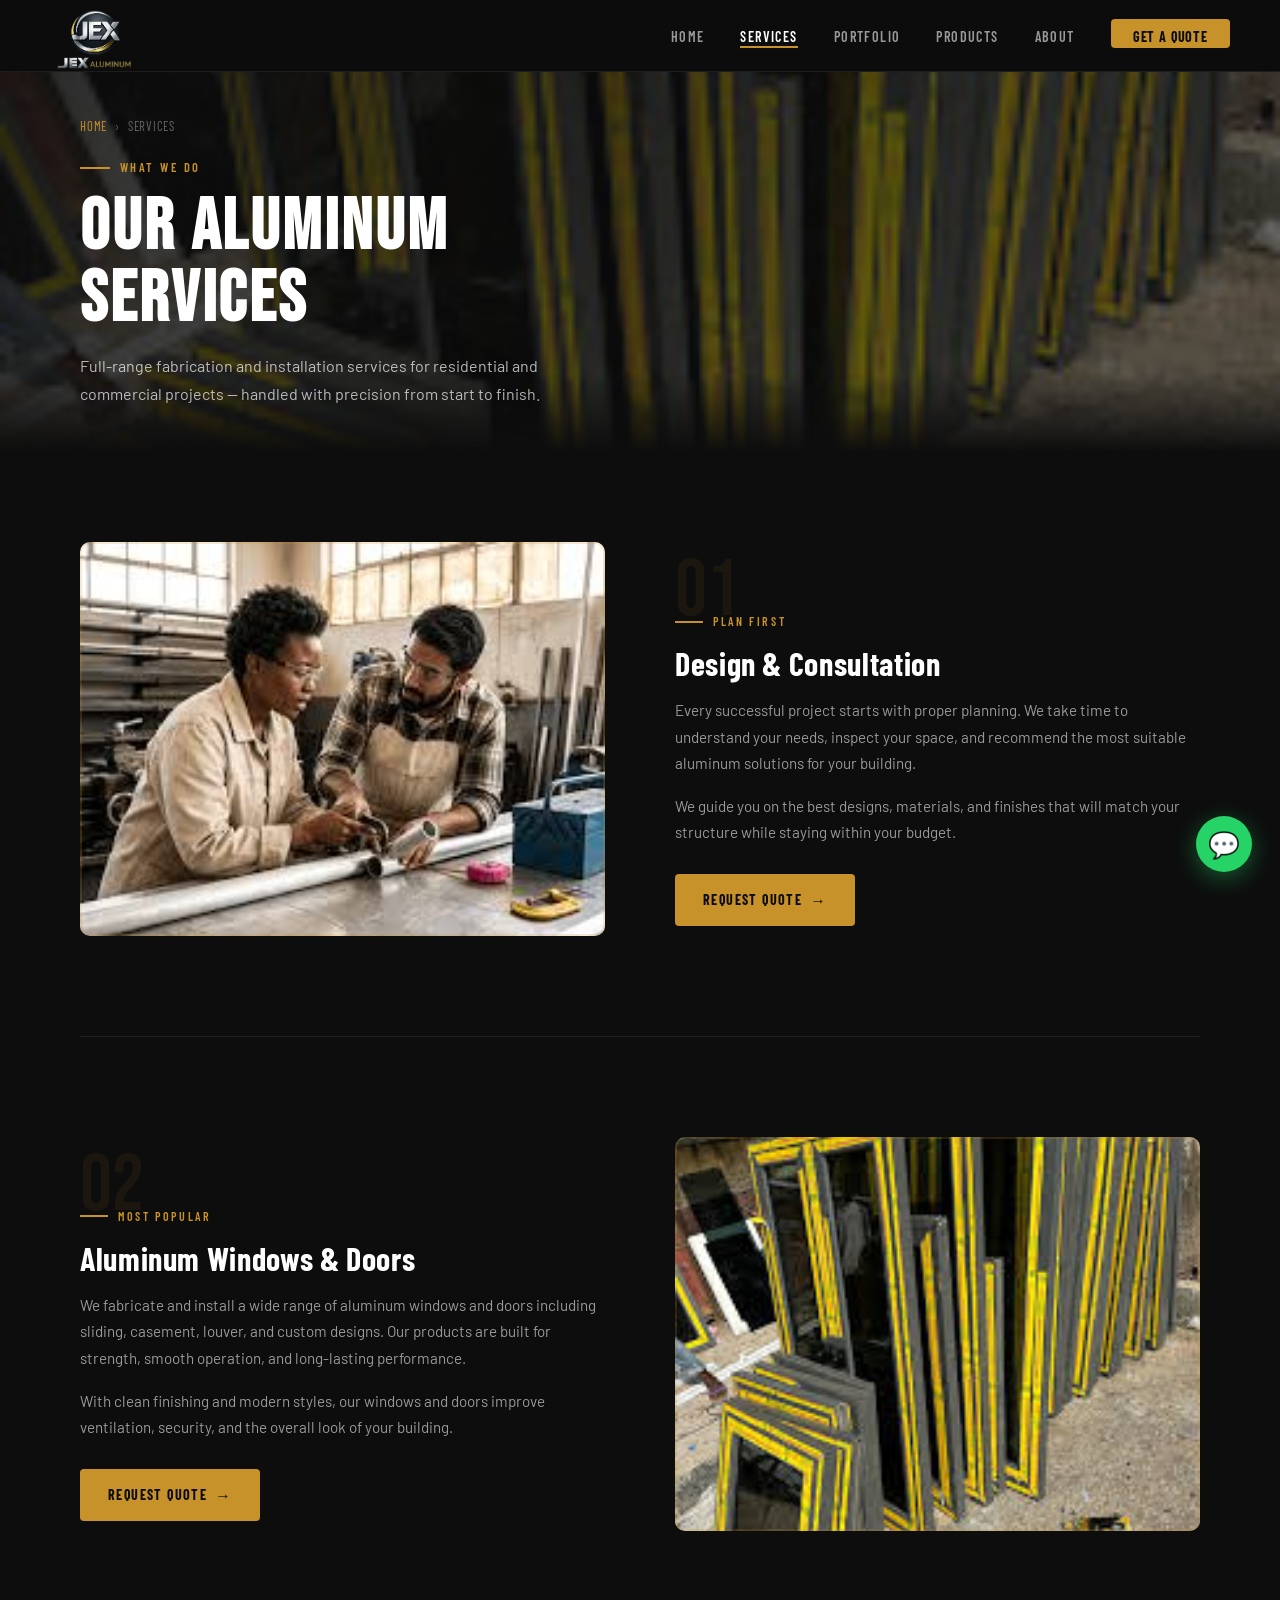
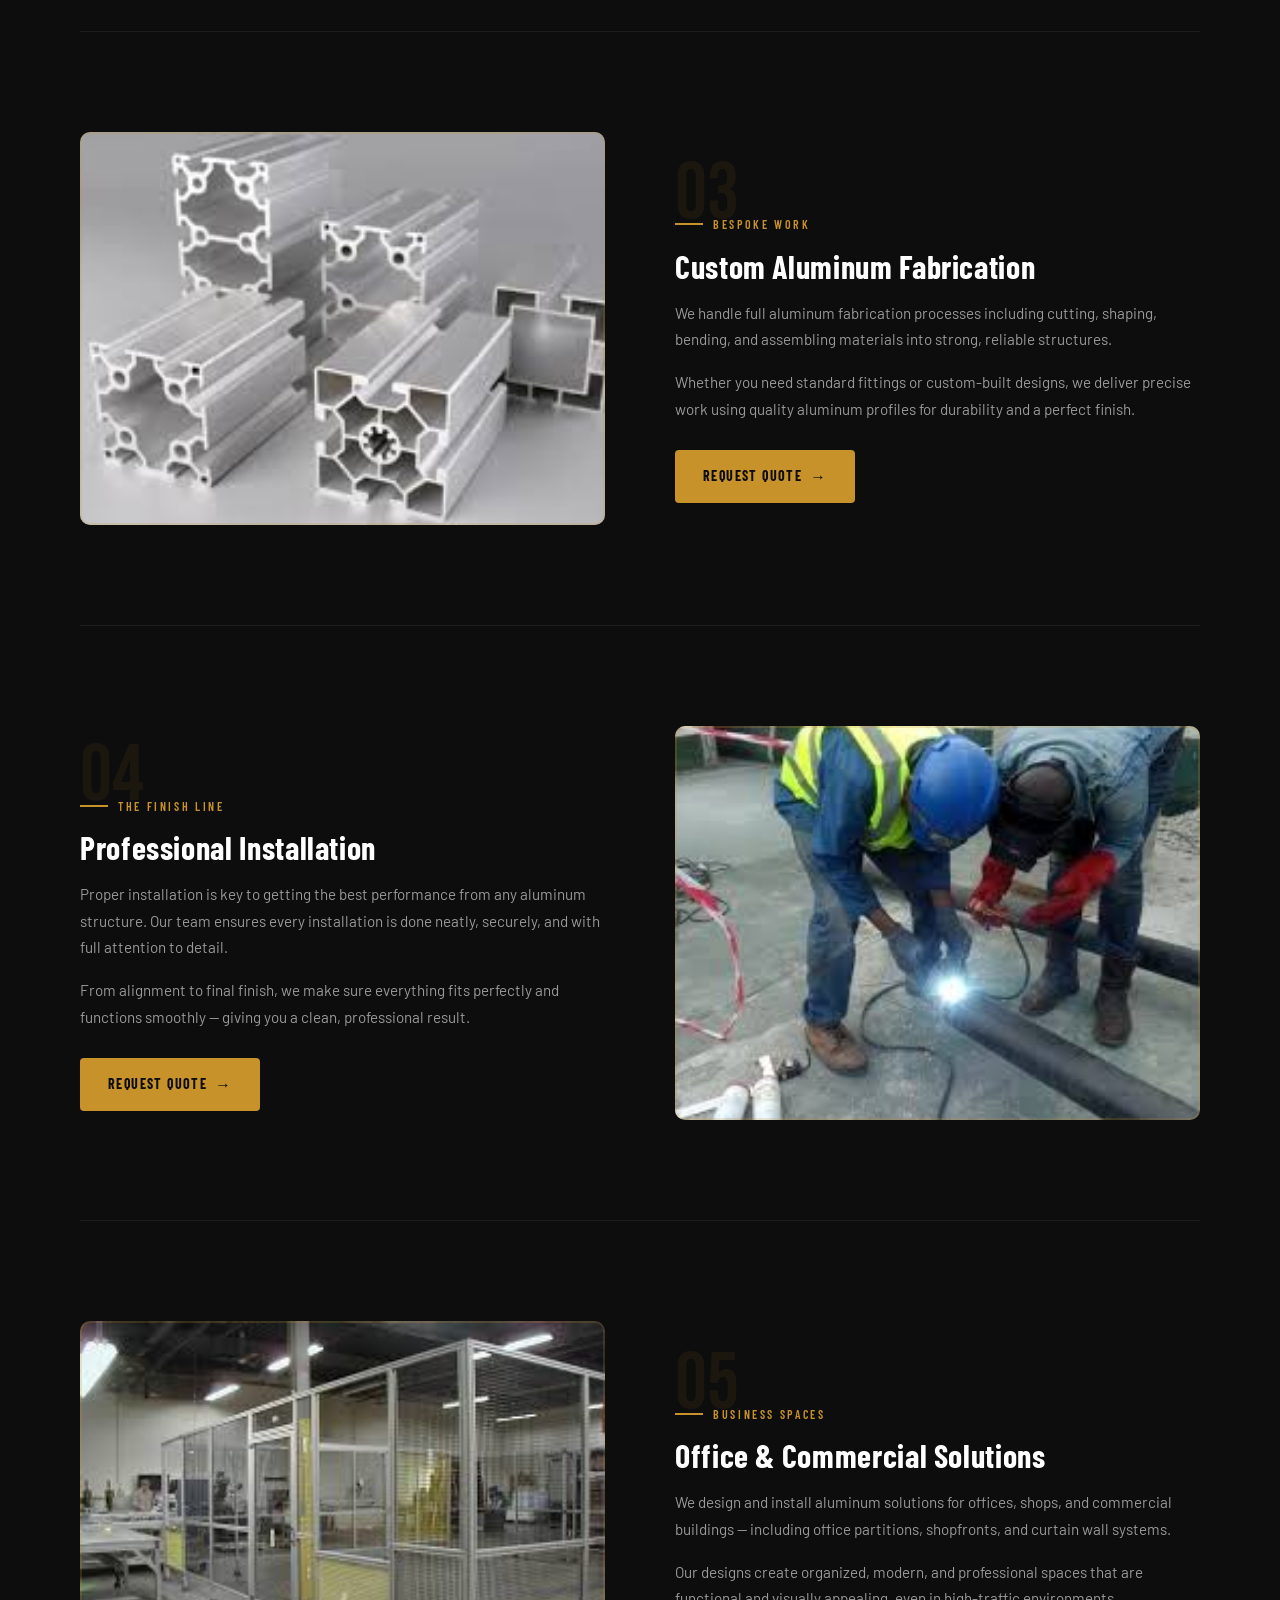
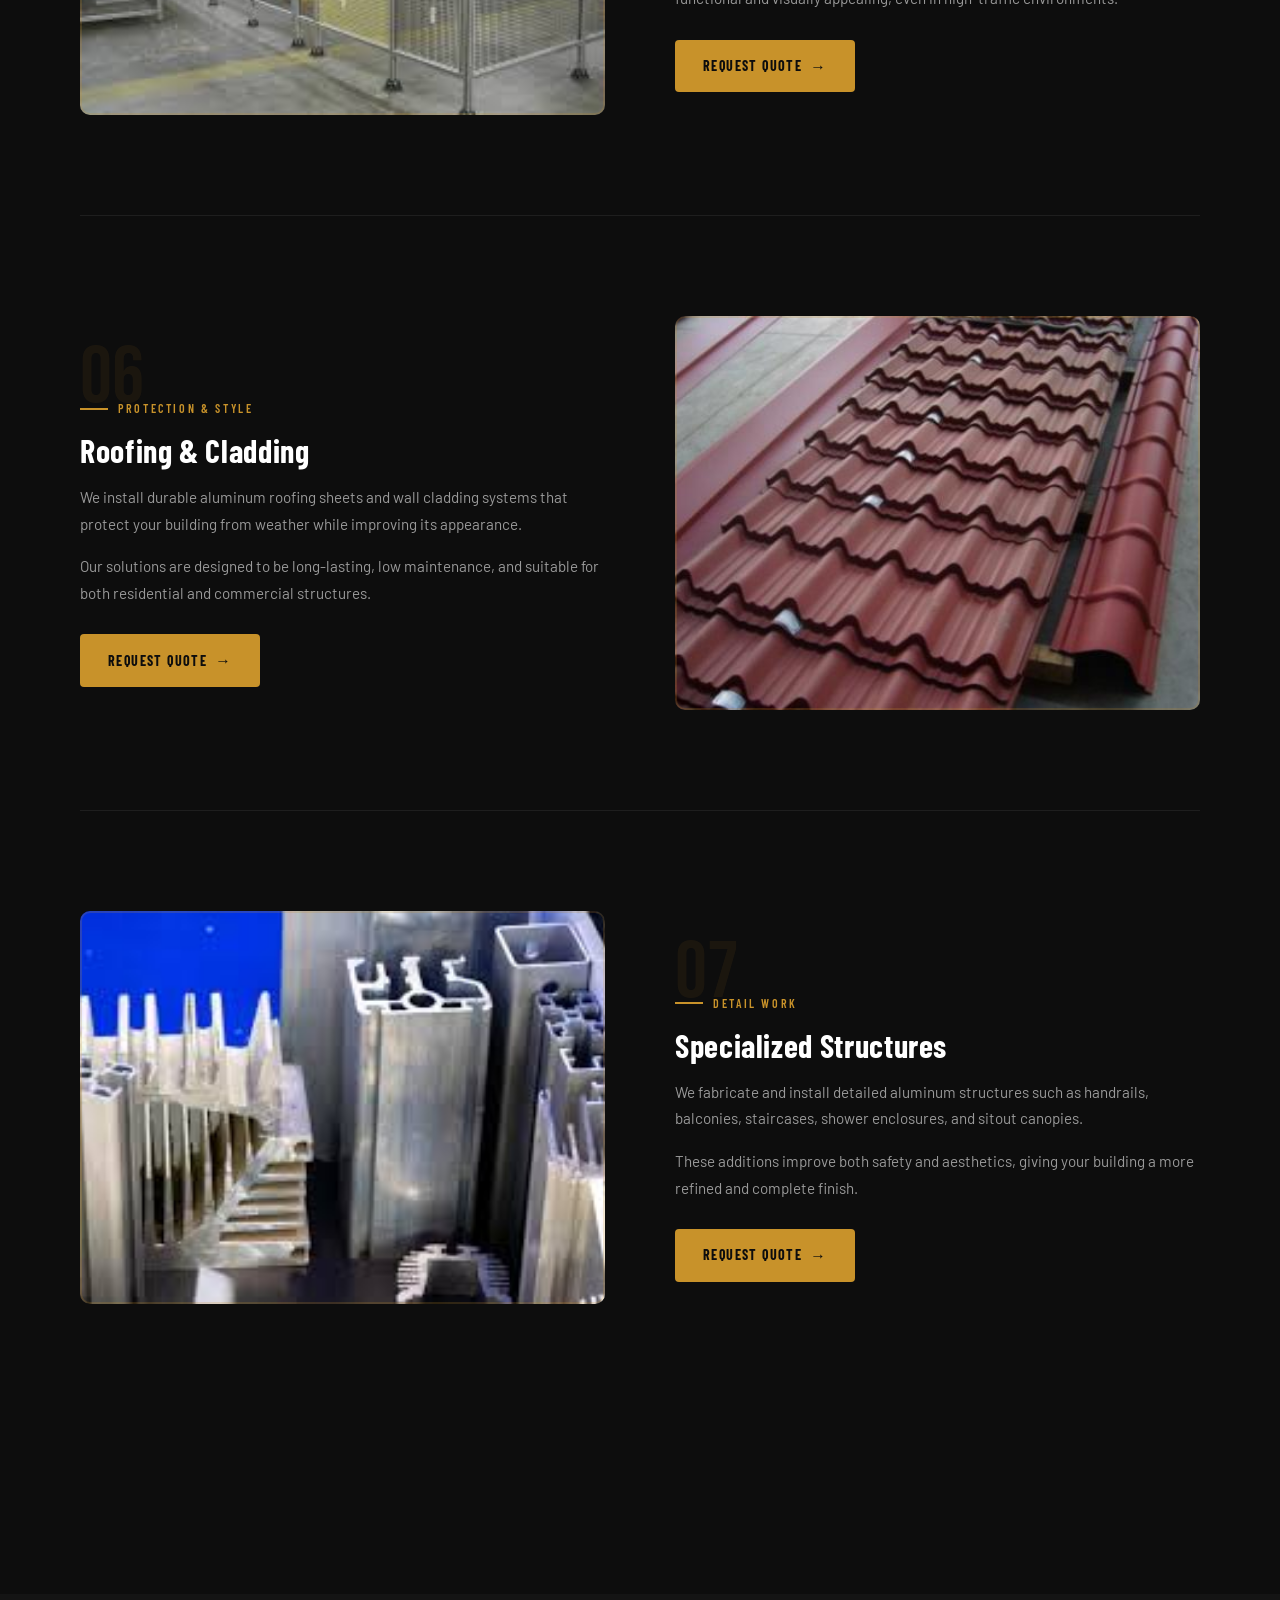
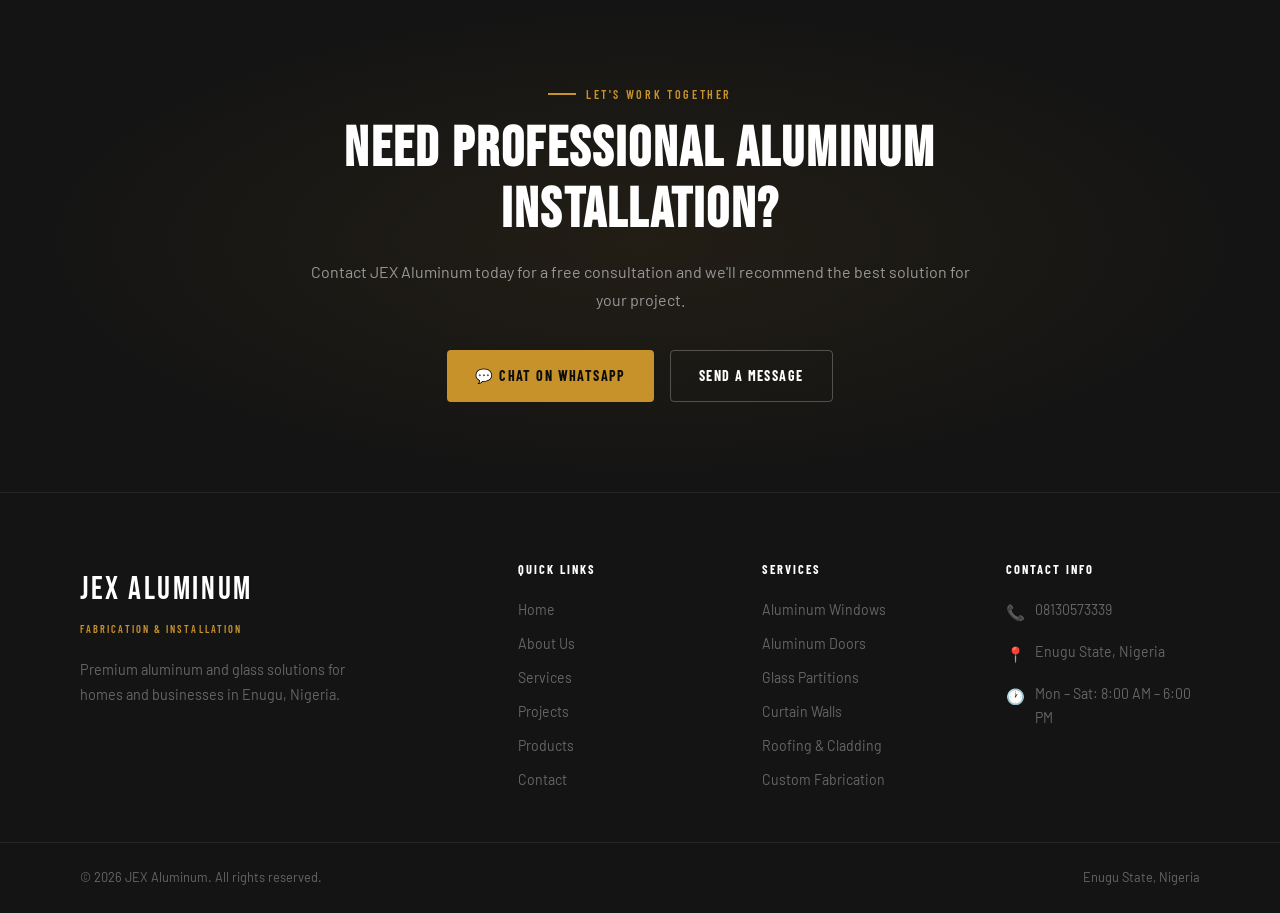
<file: services.html>
<!DOCTYPE html>
<html lang="en">
<head>
  <meta charset="UTF-8">
  <meta name="viewport" content="width=device-width, initial-scale=1.0">
  <title>Our Services | JEX Aluminum</title>
  <meta name="description" content="Explore JEX Aluminum's full range of services — windows, doors, office partitions, curtain walls, roofing and custom fabrication in Enugu, Nigeria.">
  <link rel="preconnect" href="https://fonts.googleapis.com">
  <link rel="preconnect" href="https://fonts.gstatic.com" crossorigin>
  <link href="https://fonts.googleapis.com/css2?family=Bebas+Neue&family=Barlow:wght@300;400;500;600;700&family=Barlow+Condensed:wght@400;600;700&display=swap" rel="stylesheet">
  <link rel="stylesheet" href="css/styles.css">
</head>
<body>

<header>
  <nav class="navbar">
    <a href="index.html" class="nav-logo">
      <img src="images/logo2.png" class="logo" alt="">
    </a>
    <div class="hamburger" onclick="toggleMenu()">
      ☰
    </div>
    <ul class="nav-links">
      <li><a href="index.html">Home</a></li>
      <li><a href="services.html" class="active">Services</a></li>
      <li><a href="portfolio.html">Portfolio</a></li>
      <li><a href="products.html">Products</a></li>
      <li><a href="about.html">About</a></li>
      <li><a href="contact.html" class="nav-cta">Get a Quote</a></li>
    </ul>
  </nav>
</header>

<section class="page-hero" style="background-image: url('images/f16.jpg');">
  <div class="page-hero-content">
    <div class="breadcrumb"><a href="index.html">Home</a> <span>›</span> Services</div>
    <div class="eyebrow">What We Do</div>
    <h1>Our Aluminum Services</h1>
    <p>Full-range fabrication and installation services for residential and commercial projects — handled with precision from start to finish.</p>
  </div>
</section>

<section class="services-detailed">

  <div class="service-row fade-in">
    <div class="service-img-wrap">
      <img src="images/f20.jpg" alt="Design and Consultation">
    </div>
    <div class="service-text">
      <span class="number">01</span>
      <div class="section-label">Plan First</div>
      <h3>Design & Consultation</h3>
      <p>Every successful project starts with proper planning. We take time to understand your needs, inspect your space, and recommend the most suitable aluminum solutions for your building.</p>
      <p>We guide you on the best designs, materials, and finishes that will match your structure while staying within your budget.</p>
      <a href="https://wa.me/2348130573339" class="btn btn-primary btn-arrow" style="margin-top:12px;">Request Quote</a>
    </div>
  </div>

  <div class="service-row reverse fade-in">
    <div class="service-img-wrap">
      <img src="images/f16.jpg" alt="Aluminum Windows and Doors">
    </div>
    <div class="service-text">
      <span class="number">02</span>
      <div class="section-label">Most Popular</div>
      <h3>Aluminum Windows & Doors</h3>
      <p>We fabricate and install a wide range of aluminum windows and doors including sliding, casement, louver, and custom designs. Our products are built for strength, smooth operation, and long-lasting performance.</p>
      <p>With clean finishing and modern styles, our windows and doors improve ventilation, security, and the overall look of your building.</p>
      <a href="https://wa.me/2348130573339" class="btn btn-primary btn-arrow" style="margin-top:12px;">Request Quote</a>
    </div>
  </div>

  <div class="service-row fade-in">
    <div class="service-img-wrap">
      <img src="images/f15.jpg" alt="Custom Aluminum Fabrication">
    </div>
    <div class="service-text">
      <span class="number">03</span>
      <div class="section-label">Bespoke Work</div>
      <h3>Custom Aluminum Fabrication</h3>
      <p>We handle full aluminum fabrication processes including cutting, shaping, bending, and assembling materials into strong, reliable structures.</p>
      <p>Whether you need standard fittings or custom-built designs, we deliver precise work using quality aluminum profiles for durability and a perfect finish.</p>
      <a href="https://wa.me/2348130573339" class="btn btn-primary btn-arrow" style="margin-top:12px;">Request Quote</a>
    </div>
  </div>

  <div class="service-row reverse fade-in">
    <div class="service-img-wrap">
      <img src="images/f19.jpg" alt="Professional Installation">
    </div>
    <div class="service-text">
      <span class="number">04</span>
      <div class="section-label">The Finish Line</div>
      <h3>Professional Installation</h3>
      <p>Proper installation is key to getting the best performance from any aluminum structure. Our team ensures every installation is done neatly, securely, and with full attention to detail.</p>
      <p>From alignment to final finish, we make sure everything fits perfectly and functions smoothly — giving you a clean, professional result.</p>
      <a href="https://wa.me/2348130573339" class="btn btn-primary btn-arrow" style="margin-top:12px;">Request Quote</a>
    </div>
  </div>

  <div class="service-row fade-in">
    <div class="service-img-wrap">
      <img src="images/f7.jpg" alt="Office and Commercial Solutions">
    </div>
    <div class="service-text">
      <span class="number">05</span>
      <div class="section-label">Business Spaces</div>
      <h3>Office & Commercial Solutions</h3>
      <p>We design and install aluminum solutions for offices, shops, and commercial buildings — including office partitions, shopfronts, and curtain wall systems.</p>
      <p>Our designs create organized, modern, and professional spaces that are functional and visually appealing, even in high-traffic environments.</p>
      <a href="https://wa.me/2348130573339" class="btn btn-primary btn-arrow" style="margin-top:12px;">Request Quote</a>
    </div>
  </div>

  <div class="service-row reverse fade-in">
    <div class="service-img-wrap">
      <img src="images/f24.jpg" alt="Roofing and Cladding">
    </div>
    <div class="service-text">
      <span class="number">06</span>
      <div class="section-label">Protection & Style</div>
      <h3>Roofing & Cladding</h3>
      <p>We install durable aluminum roofing sheets and wall cladding systems that protect your building from weather while improving its appearance.</p>
      <p>Our solutions are designed to be long-lasting, low maintenance, and suitable for both residential and commercial structures.</p>
      <a href="https://wa.me/2348130573339" class="btn btn-primary btn-arrow" style="margin-top:12px;">Request Quote</a>
    </div>
  </div>

  <div class="service-row fade-in">
    <div class="service-img-wrap">
      <img src="images/f9b.jpg" alt="Specialized Aluminum Structures">
    </div>
    <div class="service-text">
      <span class="number">07</span>
      <div class="section-label">Detail Work</div>
      <h3>Specialized Structures</h3>
      <p>We fabricate and install detailed aluminum structures such as handrails, balconies, staircases, shower enclosures, and sitout canopies.</p>
      <p>These additions improve both safety and aesthetics, giving your building a more refined and complete finish.</p>
      <a href="https://wa.me/2348130573339" class="btn btn-primary btn-arrow" style="margin-top:12px;">Request Quote</a>
    </div>
  </div>

</section>

<section class="cta-section">
  <div class="cta-inner">
    <div class="section-label" style="justify-content:center;">Let's Work Together</div>
    <h2>Need Professional Aluminum Installation?</h2>
    <p>Contact JEX Aluminum today for a free consultation and we'll recommend the best solution for your project.</p>
    <div class="cta-buttons">
      <a href="https://wa.me/2348130573339" class="btn btn-primary">💬 Chat on WhatsApp</a>
      <a href="contact.html" class="btn btn-outline">Send a Message</a>
    </div>
  </div>
</section>

<footer>
  <div class="footer-top">
    <div class="footer-brand">
      <div class="brand-logo">JEX Aluminum</div>
      <div class="brand-tagline">Fabrication &amp; Installation</div>
      <p>Premium aluminum and glass solutions for homes and businesses in Enugu, Nigeria.</p>
    </div>
    <div class="footer-col">
      <h4>Quick Links</h4>
      <ul>
        <li><a href="index.html">Home</a></li>
        <li><a href="about.html">About Us</a></li>
        <li><a href="services.html">Services</a></li>
        <li><a href="portfolio.html">Projects</a></li>
        <li><a href="products.html">Products</a></li>
        <li><a href="contact.html">Contact</a></li>
      </ul>
    </div>
    <div class="footer-col">
      <h4>Services</h4>
      <ul>
        <li><a href="services.html">Aluminum Windows</a></li>
        <li><a href="services.html">Aluminum Doors</a></li>
        <li><a href="services.html">Glass Partitions</a></li>
        <li><a href="services.html">Curtain Walls</a></li>
        <li><a href="services.html">Roofing & Cladding</a></li>
        <li><a href="services.html">Custom Fabrication</a></li>
      </ul>
    </div>
    <div class="footer-col">
      <h4>Contact Info</h4>
      <div class="footer-contact-item"><span class="icon">📞</span><span>08130573339</span></div>
      <div class="footer-contact-item"><span class="icon">📍</span><span>Enugu State, Nigeria</span></div>
      <div class="footer-contact-item"><span class="icon">🕐</span><span>Mon – Sat: 8:00 AM – 6:00 PM</span></div>
    </div>
  </div>
  <div class="footer-bottom">
    <span>© 2026 JEX Aluminum. All rights reserved.</span>
    <span>Enugu State, Nigeria</span>
  </div>
</footer>

<a href="https://wa.me/2348130573339" class="whatsapp-float" title="Chat on WhatsApp" target="_blank" rel="noopener">💬</a>
<script src="js/script.js"></script>
</body>
</html>
</file>
<file: css/styles.css>
/* ============================================
   JEX ALUMINUM — Premium Design System
   Dark Steel + Burnished Gold Aesthetic
   ============================================ */

@import url('https://fonts.googleapis.com/css2?family=Bebas+Neue&family=Barlow:wght@300;400;500;600;700&family=Barlow+Condensed:wght@400;600;700&display=swap');

/* === TOKENS === */
:root {
  --gold: #C8922A;
  --gold-light: #E8B84B;
  --gold-dark: #8B6010;
  --dark: #0D0D0D;
  --dark-2: #141414;
  --dark-3: #1C1C1C;
  --dark-4: #242424;
  --steel: #2A2A2A;
  --steel-2: #353535;
  --text: #E8E8E8;
  --text-muted: #999;
  --text-dim: #666;
  --white: #FFFFFF;
  --border: rgba(200, 146, 42, 0.2);
  --border-subtle: rgba(255,255,255,0.07);
  --radius: 4px;
  --radius-lg: 10px;
  --transition: 0.35s cubic-bezier(0.25, 0.46, 0.45, 0.94);
  --shadow: 0 20px 60px rgba(0,0,0,0.5);
  --shadow-gold: 0 8px 30px rgba(200,146,42,0.25);
}

/* === RESET === */
*, *::before, *::after { box-sizing: border-box; margin: 0; padding: 0; }

html { scroll-behavior: smooth; }

body {
  font-family: 'Barlow', sans-serif;
  background: var(--dark);
  color: var(--text);
  font-size: 16px;
  line-height: 1.7;
  overflow-x: hidden;
}

img { max-width: 100%; display: block; }
a { text-decoration: none; color: inherit; }
ul { list-style: none; }

h1, h2, h3, h4 {
  font-family: 'Barlow Condensed', sans-serif;
  font-weight: 700;
  letter-spacing: 0.02em;
  line-height: 1.1;
}

p { color: var(--text-muted); line-height: 1.75; }

/* === SCROLLBAR === */
::-webkit-scrollbar { width: 5px; }
::-webkit-scrollbar-track { background: var(--dark-2); }
::-webkit-scrollbar-thumb { background: var(--gold-dark); border-radius: 3px; }

/* ============================================
   NAVBAR
   ============================================ */
.logo{
  width: 20%;
  margin-top: 8px;
}

.navbar {
  position: fixed;
  top: 0;
  left: 0;
  right: 0;
  z-index: 1000;
  display: flex;
  align-items: center;
  justify-content: space-between;
  padding: 0 50px;
  height: 72px;
  background: rgba(13,13,13,0.92);
  backdrop-filter: blur(12px);
  -webkit-backdrop-filter: blur(12px);
  border-bottom: 1px solid var(--border-subtle);
  transition: background var(--transition), box-shadow var(--transition);
}

.navbar.scrolled {
  background: rgba(13,13,13,0.98);
  box-shadow: 0 4px 30px rgba(0,0,0,0.5);
}

.nav-logo {
  display: flex;
  flex-direction: column;
  line-height: 1;
}

.nav-logo .logo-main {
  font-family: 'Bebas Neue', cursive;
  font-size: 1.9rem;
  color: var(--white);
  letter-spacing: 0.08em;
}

.nav-logo .logo-sub {
  font-family: 'Barlow Condensed', sans-serif;
  font-size: 0.62rem;
  color: var(--gold);
  letter-spacing: 0.22em;
  font-weight: 600;
  text-transform: uppercase;
}

.nav-links {
  display: flex;
  align-items: center;
  gap: 36px;
}

.nav-links a {
  font-family: 'Barlow Condensed', sans-serif;
  font-size: 0.88rem;
  font-weight: 600;
  letter-spacing: 0.1em;
  text-transform: uppercase;
  color: var(--text-muted);
  position: relative;
  transition: color var(--transition);
  padding-bottom: 3px;
}

.nav-links a::after {
  content: '';
  position: absolute;
  bottom: 0; left: 0;
  width: 0; height: 2px;
  background: var(--gold);
  transition: width var(--transition);
}

.nav-links a:hover,
.nav-links a.active {
  color: var(--white);
}

.nav-links a:hover::after,
.nav-links a.active::after {
  width: 100%;
}

.nav-cta {
  background: var(--gold);
  color: var(--dark) !important;
  padding: 9px 22px;
  border-radius: var(--radius);
  font-weight: 700 !important;
  letter-spacing: 0.06em !important;
  transition: background var(--transition), transform var(--transition) !important;
}

.nav-cta::after { display: none !important; }

.nav-cta:hover {
  background: var(--gold-light) !important;
  transform: translateY(-1px);
  color: var(--dark) !important;
}

/* HAMBURGER */
.hamburger {
  display: none;
  align-items: center;
  justify-content: center;
  cursor: pointer;
  padding: 8px;
  z-index: 2100;
  font-size: 1.8rem;
  color: var(--white);
  line-height: 1;
  background: none;
  border: none;
  user-select: none;
  -webkit-tap-highlight-color: transparent;
  transition: color var(--transition);
}

.hamburger:hover { color: var(--gold); }
.hamburger.open { color: var(--gold); }

/* MOBILE NAV */
@media (max-width: 960px) {
  .navbar {
    padding: 0 24px;
    flex-wrap: nowrap;
    flex-direction: row;
    justify-content: space-between;
    height: auto;
    min-height: 72px;
    /* navbar itself must sit above everything */
    z-index: 2000;
    position: fixed;
  }

  .hamburger { display: flex; pointer-events: auto; }

  .nav-links {
    /* sit directly below the navbar bar, inside the stacking context */
    position: absolute;
    top: 100%;
    left: 0;
    right: 0;
    z-index: 1999;
    background: rgba(13,13,13,0.98);
    backdrop-filter: blur(14px);
    -webkit-backdrop-filter: blur(14px);
    flex-direction: column;
    align-items: center;
    gap: 0;
    padding: 0 20px;
    border-top: 1px solid var(--border-subtle);
    /* closed state */
    max-height: 0;
    overflow: hidden;
    transition: max-height 0.45s ease, padding 0.45s ease;
    box-shadow: 0 12px 40px rgba(0,0,0,0.6);
  }

  .nav-links.open {
    max-height: 600px;
    padding: 16px 20px 28px;
  }

  .nav-links li {
    width: 100%;
    text-align: center;
  }

  .nav-links a {
    display: block;
    padding: 14px 0;
    font-size: 1.05rem;
    border-bottom: 1px solid var(--border-subtle);
  }

  .nav-links li:last-child a { border-bottom: none; }

  /* make the CTA button look nice inline on mobile */
  .nav-cta {
    margin-top: 8px;
    display: inline-block;
    width: auto;
    padding: 10px 28px !important;
  }
}

/* ============================================
   PAGE HEADER / HERO BANNER (inner pages)
   ============================================ */
.page-hero {
  position: relative;
  height: 380px;
  display: flex;
  align-items: center;
  justify-content: flex-start;
  overflow: hidden;
  margin-top: 72px;
  background: url('../images/f17.jpg') center/cover no-repeat;
}

.page-hero::before {
  content: '';
  position: absolute;
  inset: 0;
  background: linear-gradient(135deg, rgba(13,13,13,0.88) 0%, rgba(13,13,13,0.55) 100%);
  z-index: 1;
}

.page-hero::after {
  content: '';
  position: absolute;
  bottom: 0; left: 0; right: 0;
  height: 80px;
  background: linear-gradient(to top, var(--dark), transparent);
  z-index: 2;
}

.page-hero-content {
  position: relative;
  z-index: 3;
  padding: 0 80px;
  max-width: 700px;
}

.page-hero-content .eyebrow {
  font-family: 'Barlow Condensed', sans-serif;
  font-size: 0.78rem;
  font-weight: 600;
  letter-spacing: 0.2em;
  text-transform: uppercase;
  color: var(--gold);
  margin-bottom: 14px;
  display: flex;
  align-items: center;
  gap: 10px;
}

.page-hero-content .eyebrow::before {
  content: '';
  display: block;
  width: 30px;
  height: 2px;
  background: var(--gold);
}

.page-hero-content h1 {
  font-family: 'Bebas Neue', cursive;
  font-size: clamp(2.8rem, 6vw, 4.5rem);
  color: var(--white);
  letter-spacing: 0.04em;
  line-height: 1;
  margin-bottom: 16px;
}

.page-hero-content p {
  color: rgba(255,255,255,0.7);
  font-size: 1rem;
  max-width: 500px;
}

.breadcrumb {
  display: flex;
  align-items: center;
  gap: 8px;
  font-size: 0.8rem;
  color: var(--text-dim);
  margin-bottom: 20px;
  font-family: 'Barlow Condensed', sans-serif;
  letter-spacing: 0.06em;
  text-transform: uppercase;
}

.breadcrumb a { color: var(--gold); transition: color var(--transition); }
.breadcrumb a:hover { color: var(--gold-light); }
.breadcrumb span { color: var(--text-dim); }

@media (max-width: 768px) {
  .page-hero { height: 300px; }
  .page-hero-content { padding: 0 24px; }
}

/* ============================================
   SECTION STRUCTURE
   ============================================ */
section { position: relative; }

.section-label {
  font-family: 'Barlow Condensed', sans-serif;
  font-size: 0.75rem;
  font-weight: 600;
  letter-spacing: 0.22em;
  text-transform: uppercase;
  color: var(--gold);
  display: flex;
  align-items: center;
  gap: 10px;
  margin-bottom: 14px;
}

.section-label::before {
  content: '';
  display: block;
  width: 28px; height: 2px;
  background: var(--gold);
  flex-shrink: 0;
}

.section-title {
  font-family: 'Bebas Neue', cursive;
  font-size: clamp(2.2rem, 5vw, 3.6rem);
  color: var(--white);
  letter-spacing: 0.03em;
  line-height: 1;
}

.section-desc {
  color: var(--text-muted);
  max-width: 560px;
  font-size: 0.97rem;
  margin-top: 16px;
}

.section-header {
  margin-bottom: 56px;
}

.section-header.center {
  text-align: center;
}

.section-header.center .section-label {
  justify-content: center;
}

.section-header.center .section-label::before { display: none; }
.section-header.center .section-label::after {
  content: '';
  display: block;
  width: 28px; height: 2px;
  background: var(--gold);
}

.section-header.center .section-desc {
  margin: 16px auto 0;
}

/* ============================================
   BUTTONS
   ============================================ */
.btn {
  display: inline-flex;
  align-items: center;
  gap: 8px;
  padding: 13px 28px;
  font-family: 'Barlow Condensed', sans-serif;
  font-size: 0.88rem;
  font-weight: 700;
  letter-spacing: 0.1em;
  text-transform: uppercase;
  border-radius: var(--radius);
  transition: var(--transition);
  cursor: pointer;
  border: none;
}

.btn-primary {
  background: var(--gold);
  color: var(--dark);
}

.btn-primary:hover {
  background: var(--gold-light);
  transform: translateY(-2px);
  box-shadow: var(--shadow-gold);
}

.btn-outline {
  background: transparent;
  color: var(--white);
  border: 1px solid rgba(255,255,255,0.25);
}

.btn-outline:hover {
  border-color: var(--gold);
  color: var(--gold);
  transform: translateY(-2px);
}

.btn-dark {
  background: var(--steel);
  color: var(--white);
}

.btn-dark:hover {
  background: var(--steel-2);
  transform: translateY(-2px);
}

/* Arrow icon for buttons */
.btn-arrow::after {
  content: '→';
  font-size: 1.1em;
  transition: transform var(--transition);
}

.btn-arrow:hover::after { transform: translateX(4px); }

/* ============================================
   HOME HERO
   ============================================ */
.hero {
  position: relative;
  min-height: 100vh;
  display: flex;
  align-items: center;
  margin-top: 72px;
  overflow: hidden;
  background: url('../images/f17.jpg') center/cover no-repeat;
}

.hero::before {
  content: '';
  position: absolute;
  inset: 0;
  background: linear-gradient(110deg,
    rgba(13,13,13,0.95) 0%,
    rgba(13,13,13,0.80) 50%,
    rgba(13,13,13,0.40) 100%
  );
  z-index: 1;
}

.hero-content {
  position: relative;
  z-index: 2;
  padding: 80px;
  max-width: 760px;
}

.hero-stats {
  display: flex;
  gap: 0;
  margin-top: 48px;
  padding-top: 32px;
  border-top: 1px solid var(--border-subtle);
  opacity: 0;
  animation: fadeUp 0.7s ease 1s forwards;
}

.hero-stat {
  display: flex;
  flex-direction: column;
  gap: 4px;
  flex: 1;
  padding-right: 24px;
  border-right: 1px solid var(--border-subtle);
  margin-right: 24px;
}

.hero-stat:last-child {
  border-right: none;
  margin-right: 0;
  padding-right: 0;
}

.hero-stat .num {
  font-family: 'Bebas Neue', cursive;
  font-size: 2.2rem;
  color: var(--gold);
  line-height: 1;
  letter-spacing: 0.04em;
}

.hero-stat .label {
  font-size: 0.72rem;
  letter-spacing: 0.14em;
  text-transform: uppercase;
  color: var(--text-dim);
  font-family: 'Barlow Condensed', sans-serif;
  font-weight: 600;
}

@media (max-width: 768px) {
  .hero-content { padding: 40px 24px; max-width: 100%; }
  .hero-stats { flex-wrap: wrap; gap: 20px; margin-top: 32px; padding-top: 24px; }
  .hero-stat {
    flex: 1 1 40%;
    border-right: none;
    margin-right: 0;
    padding-right: 0;
  }
}

.hero-eyebrow {
  font-family: 'Barlow Condensed', sans-serif;
  font-size: 0.8rem;
  font-weight: 600;
  letter-spacing: 0.25em;
  text-transform: uppercase;
  color: var(--gold);
  margin-bottom: 20px;
  opacity: 0;
  animation: fadeUp 0.7s ease 0.2s forwards;
}

.hero h1 {
  font-family: 'Bebas Neue', cursive;
  font-size: clamp(3.5rem, 8vw, 6.5rem);
  color: var(--white);
  letter-spacing: 0.03em;
  line-height: 0.95;
  margin-bottom: 8px;
  opacity: 0;
  animation: fadeUp 0.7s ease 0.4s forwards;
}

.hero h1 .gold { color: var(--gold); }

.hero-sub {
  font-size: clamp(1rem, 2.2vw, 1.3rem);
  font-family: 'Barlow Condensed', sans-serif;
  font-weight: 400;
  color: rgba(255,255,255,0.55);
  letter-spacing: 0.05em;
  text-transform: uppercase;
  margin-bottom: 24px;
  opacity: 0;
  animation: fadeUp 0.7s ease 0.5s forwards;
}

.hero-desc {
  font-size: 1rem;
  color: rgba(255,255,255,0.65);
  max-width: 480px;
  margin-bottom: 40px;
  opacity: 0;
  animation: fadeUp 0.7s ease 0.6s forwards;
}

.hero-buttons {
  display: flex;
  gap: 16px;
  flex-wrap: wrap;
  opacity: 0;
  animation: fadeUp 0.7s ease 0.75s forwards;
}

/* ============================================
   SERVICES SECTION (Home)
   ============================================ */
.services-section {
  padding: 110px 80px;
  background: var(--dark-2);
}

.services-grid {
  display: grid;
  grid-template-columns: repeat(3, 1fr);
  gap: 1px;
  background: var(--border-subtle);
  border: 1px solid var(--border-subtle);
  border-radius: var(--radius-lg);
  overflow: hidden;
}

.service-card {
  background: var(--dark-3);
  padding: 40px 36px;
  position: relative;
  transition: background var(--transition);
  cursor: default;
}

.service-card::after {
  content: '';
  position: absolute;
  bottom: 0; left: 0;
  width: 0; height: 3px;
  background: var(--gold);
  transition: width var(--transition);
}

.service-card:hover {
  background: var(--dark-4);
}

.service-card:hover::after { width: 100%; }

.service-icon {
  font-size: 2rem;
  margin-bottom: 20px;
  display: block;
}

.service-card h3 {
  font-size: 1.3rem;
  color: var(--white);
  margin-bottom: 12px;
}

.service-card p {
  font-size: 0.9rem;
  color: var(--text-muted);
}

.service-card .learn-more {
  display: inline-flex;
  align-items: center;
  gap: 6px;
  margin-top: 20px;
  font-family: 'Barlow Condensed', sans-serif;
  font-size: 0.82rem;
  font-weight: 700;
  letter-spacing: 0.1em;
  text-transform: uppercase;
  color: var(--gold);
  transition: gap var(--transition);
}

.service-card:hover .learn-more { gap: 10px; }

@media (max-width: 960px) {
  .services-section { padding: 80px 24px; }
  .services-grid { grid-template-columns: repeat(2, 1fr); }
}

@media (max-width: 600px) {
  .services-grid { grid-template-columns: 1fr; }
}

/* ============================================
   PORTFOLIO GRID (Home preview)
   ============================================ */
.portfolio-section {
  padding: 110px 80px;
  background: var(--dark);
}

.portfolio-preview-grid {
  display: grid;
  grid-template-columns: repeat(3, 1fr);
  grid-template-rows: repeat(2, 260px);
  gap: 12px;
}

.portfolio-preview-grid .p-item {
  position: relative;
  overflow: hidden;
  border-radius: var(--radius);
  cursor: pointer;
}

.portfolio-preview-grid .p-item:first-child {
  grid-column: 1 / 2;
  grid-row: 1 / 3;
}

.portfolio-preview-grid .p-item img {
  width: 100%; height: 100%;
  object-fit: cover;
  transition: transform 0.6s ease;
}

.portfolio-preview-grid .p-item:hover img {
  transform: scale(1.07);
}

.p-item-overlay {
  position: absolute;
  inset: 0;
  background: linear-gradient(to top, rgba(0,0,0,0.75) 0%, transparent 60%);
  display: flex;
  align-items: flex-end;
  padding: 20px;
  opacity: 0;
  transition: opacity var(--transition);
}

.p-item:hover .p-item-overlay { opacity: 1; }

.p-item-label {
  font-family: 'Barlow Condensed', sans-serif;
  font-size: 0.88rem;
  font-weight: 600;
  letter-spacing: 0.1em;
  text-transform: uppercase;
  color: var(--white);
}

.section-footer {
  text-align: center;
  margin-top: 50px;
}

@media (max-width: 960px) {
  .portfolio-section { padding: 80px 24px; }
  .portfolio-preview-grid {
    grid-template-columns: 1fr 1fr;
    grid-template-rows: auto;
  }
  .portfolio-preview-grid .p-item:first-child { grid-column: auto; grid-row: auto; }
  .portfolio-preview-grid .p-item { height: 200px; }
}

@media (max-width: 600px) {
  .portfolio-preview-grid { grid-template-columns: 1fr; }
  .portfolio-preview-grid .p-item { height: 220px; }
}

/* ============================================
   WHY CHOOSE US
   ============================================ */
.why-section {
  padding: 110px 80px;
  background: var(--dark-3);
  display: grid;
  grid-template-columns: 1fr 1fr;
  gap: 80px;
  align-items: center;
}

.why-image {
  position: relative;
  border-radius: var(--radius-lg);
  overflow: hidden;
  height: 500px;
}

.why-image img {
  width: 100%; height: 100%;
  object-fit: cover;
}

.why-image::after {
  content: '';
  position: absolute;
  inset: 0;
  border: 2px solid var(--border);
  border-radius: var(--radius-lg);
  pointer-events: none;
}

.why-badge {
  position: absolute;
  bottom: -20px;
  right: -20px;
  background: var(--gold);
  color: var(--dark);
  width: 120px; height: 120px;
  border-radius: 50%;
  display: flex;
  flex-direction: column;
  align-items: center;
  justify-content: center;
  font-family: 'Bebas Neue', cursive;
  line-height: 1;
  text-align: center;
  box-shadow: 0 10px 30px rgba(200,146,42,0.4);
  z-index: 2;
}

.why-badge .num { font-size: 2.5rem; }
.why-badge .text { font-size: 0.55rem; letter-spacing: 0.1em; text-transform: uppercase; font-family: 'Barlow Condensed', sans-serif; font-weight: 700; }

.why-features {
  display: grid;
  grid-template-columns: 1fr 1fr;
  gap: 28px;
  margin-top: 44px;
}

.why-feature {
  display: flex;
  gap: 16px;
}

.why-feature-icon {
  width: 44px; height: 44px;
  background: rgba(200,146,42,0.12);
  border: 1px solid var(--border);
  border-radius: var(--radius);
  display: flex;
  align-items: center;
  justify-content: center;
  font-size: 1.2rem;
  flex-shrink: 0;
}

.why-feature h4 {
  font-size: 0.95rem;
  color: var(--white);
  margin-bottom: 5px;
}

.why-feature p {
  font-size: 0.85rem;
  color: var(--text-muted);
}

@media (max-width: 960px) {
  .why-section { grid-template-columns: 1fr; padding: 80px 24px; gap: 48px; }
  .why-image { height: 320px; }
  .why-badge { right: 10px; bottom: 10px; }
}

/* ============================================
   CTA BANNER
   ============================================ */
.cta-section {
  position: relative;
  padding: 90px 80px;
  text-align: center;
  overflow: hidden;
  background: var(--dark-2);
}

.cta-section::before {
  content: '';
  position: absolute;
  inset: 0;
  background: radial-gradient(ellipse at center, rgba(200,146,42,0.08) 0%, transparent 70%);
}

.cta-section .cta-inner {
  position: relative;
  z-index: 1;
  max-width: 680px;
  margin: 0 auto;
}

.cta-section h2 {
  font-family: 'Bebas Neue', cursive;
  font-size: clamp(2.2rem, 5vw, 3.5rem);
  color: var(--white);
  margin-bottom: 16px;
  letter-spacing: 0.04em;
}

.cta-section p {
  color: var(--text-muted);
  font-size: 1rem;
  margin-bottom: 36px;
}

.cta-buttons {
  display: flex;
  gap: 16px;
  justify-content: center;
  flex-wrap: wrap;
}

@media (max-width: 768px) {
  .cta-section { padding: 70px 24px; }
}

/* ============================================
   FOOTER
   ============================================ */
footer {
  background: var(--dark-2);
  border-top: 1px solid var(--border-subtle);
}

.footer-top {
  display: grid;
  grid-template-columns: 2fr 1fr 1fr 1fr;
  gap: 50px;
  padding: 70px 80px 50px;
}

.footer-brand .brand-logo {
  font-family: 'Bebas Neue', cursive;
  font-size: 2rem;
  color: var(--white);
  letter-spacing: 0.08em;
  margin-bottom: 4px;
}

.footer-brand .brand-tagline {
  font-family: 'Barlow Condensed', sans-serif;
  font-size: 0.65rem;
  letter-spacing: 0.2em;
  text-transform: uppercase;
  color: var(--gold);
  font-weight: 600;
  margin-bottom: 18px;
}

.footer-brand p {
  font-size: 0.9rem;
  color: var(--text-dim);
  max-width: 280px;
}

.footer-col h4 {
  font-family: 'Barlow Condensed', sans-serif;
  font-size: 0.78rem;
  letter-spacing: 0.16em;
  text-transform: uppercase;
  color: var(--white);
  font-weight: 700;
  margin-bottom: 22px;
}

.footer-col ul {
  display: flex;
  flex-direction: column;
  gap: 10px;
}

.footer-col ul a {
  font-size: 0.88rem;
  color: var(--text-dim);
  transition: color var(--transition);
  display: flex;
  align-items: center;
  gap: 6px;
}

.footer-col ul a:hover { color: var(--gold); }

.footer-contact-item {
  display: flex;
  gap: 10px;
  align-items: flex-start;
  margin-bottom: 14px;
}

.footer-contact-item .icon { font-size: 0.95rem; color: var(--gold); margin-top: 2px; flex-shrink: 0; }
.footer-contact-item span { font-size: 0.88rem; color: var(--text-dim); }

.footer-bottom {
  border-top: 1px solid var(--border-subtle);
  padding: 24px 80px;
  display: flex;
  justify-content: space-between;
  align-items: center;
  font-size: 0.8rem;
  color: var(--text-dim);
}

.footer-bottom a { color: var(--text-dim); transition: color var(--transition); }
.footer-bottom a:hover { color: var(--gold); }

@media (max-width: 960px) {
  .footer-top { grid-template-columns: 1fr 1fr; padding: 50px 24px 40px; gap: 36px; }
  .footer-bottom { flex-direction: column; gap: 10px; padding: 24px; text-align: center; }
}

@media (max-width: 600px) {
  .footer-top { grid-template-columns: 1fr; }
}

/* ============================================
   WHATSAPP FLOAT
   ============================================ */
.whatsapp-float {
  position: fixed;
  bottom: 28px;
  right: 28px;
  z-index: 999;
  width: 56px; height: 56px;
  background: #25D366;
  border-radius: 50%;
  display: flex;
  align-items: center;
  justify-content: center;
  font-size: 1.6rem;
  box-shadow: 0 6px 24px rgba(37,211,102,0.4);
  transition: transform var(--transition), box-shadow var(--transition);
  animation: pulse-wa 2s ease-in-out infinite;
}

.whatsapp-float:hover {
  transform: scale(1.1);
  box-shadow: 0 10px 30px rgba(37,211,102,0.5);
  animation: none;
}

@keyframes pulse-wa {
  0%, 100% { box-shadow: 0 6px 24px rgba(37,211,102,0.4); }
  50% { box-shadow: 0 6px 40px rgba(37,211,102,0.65); }
}

/* ============================================
   SERVICES PAGE — DETAILED
   ============================================ */
.services-detailed {
  padding: 90px 80px;
}

.service-row {
  display: grid;
  grid-template-columns: 1fr 1fr;
  gap: 70px;
  align-items: center;
  margin-bottom: 100px;
  padding-bottom: 100px;
  border-bottom: 1px solid var(--border-subtle);
}

.service-row:last-child { border-bottom: none; }

.service-row.reverse { direction: rtl; }
.service-row.reverse > * { direction: ltr; }

.service-img-wrap {
  position: relative;
  border-radius: var(--radius-lg);
  overflow: hidden;
  aspect-ratio: 4/3;
}

.service-img-wrap img {
  width: 100%; height: 100%;
  object-fit: cover;
  transition: transform 0.6s ease;
}

.service-img-wrap:hover img { transform: scale(1.04); }

.service-img-wrap::before {
  content: '';
  position: absolute;
  inset: 0;
  border: 2px solid var(--border);
  border-radius: var(--radius-lg);
  z-index: 1;
  pointer-events: none;
}

.service-text .number {
  font-family: 'Bebas Neue', cursive;
  font-size: 5rem;
  color: rgba(200,146,42,0.08);
  line-height: 1;
  margin-bottom: -20px;
  display: block;
}

.service-text h3 {
  font-size: 2rem;
  color: var(--white);
  margin-bottom: 16px;
}

.service-text p {
  font-size: 0.95rem;
  color: var(--text-muted);
  margin-bottom: 16px;
}

@media (max-width: 960px) {
  .services-detailed { padding: 60px 24px; }
  .service-row { grid-template-columns: 1fr; gap: 36px; margin-bottom: 60px; padding-bottom: 60px; direction: ltr !important; }
}

/* ============================================
   PORTFOLIO PAGE
   ============================================ */
.portfolio-page { padding: 70px 80px; }

.filter-bar {
  display: flex;
  gap: 10px;
  flex-wrap: wrap;
  margin-bottom: 50px;
}

.filter-btn {
  font-family: 'Barlow Condensed', sans-serif;
  font-size: 0.82rem;
  font-weight: 700;
  letter-spacing: 0.1em;
  text-transform: uppercase;
  padding: 9px 22px;
  border: 1px solid var(--border-subtle);
  background: transparent;
  color: var(--text-muted);
  border-radius: var(--radius);
  cursor: pointer;
  transition: var(--transition);
}

.filter-btn:hover,
.filter-btn.active {
  background: var(--gold);
  border-color: var(--gold);
  color: var(--dark);
}

.gallery-grid {
  display: grid;
  grid-template-columns: repeat(4, 1fr);
  gap: 12px;
}

.gallery-item {
  position: relative;
  overflow: hidden;
  border-radius: var(--radius);
  aspect-ratio: 1;
  cursor: pointer;
}

.gallery-item img {
  width: 100%; height: 100%;
  object-fit: cover;
  transition: transform 0.5s ease;
}

.gallery-item:hover img { transform: scale(1.08); }

.gallery-overlay {
  position: absolute;
  inset: 0;
  background: linear-gradient(to top, rgba(0,0,0,0.8) 0%, transparent 60%);
  display: flex;
  align-items: flex-end;
  padding: 16px;
  opacity: 0;
  transition: opacity var(--transition);
}

.gallery-item:hover .gallery-overlay { opacity: 1; }

.gallery-label {
  font-family: 'Barlow Condensed', sans-serif;
  font-size: 0.85rem;
  font-weight: 600;
  letter-spacing: 0.1em;
  text-transform: uppercase;
  color: var(--white);
}

@media (max-width: 960px) {
  .portfolio-page { padding: 60px 24px; }
  .gallery-grid { grid-template-columns: repeat(3, 1fr); }
}

@media (max-width: 600px) {
  .gallery-grid { grid-template-columns: repeat(2, 1fr); }
}

/* LIGHTBOX */
.lightbox {
  display: none;
  position: fixed;
  inset: 0;
  z-index: 9999;
  background: rgba(0,0,0,0.92);
  align-items: center;
  justify-content: center;
}

.lightbox.open { display: flex; }

.lightbox-img {
  max-width: 88vw;
  max-height: 86vh;
  border-radius: var(--radius);
  box-shadow: var(--shadow);
}

.lightbox-close {
  position: absolute;
  top: 24px; right: 28px;
  font-size: 2rem;
  color: var(--white);
  cursor: pointer;
  background: none;
  border: none;
  opacity: 0.7;
  transition: opacity var(--transition);
  font-family: 'Barlow', sans-serif;
}

.lightbox-close:hover { opacity: 1; }

/* ============================================
   PRODUCTS PAGE
   ============================================ */
.products-page { padding: 80px 80px; }

.products-category {
  margin-bottom: 90px;
}

.products-category h2 {
  font-family: 'Barlow Condensed', sans-serif;
  font-size: 1.6rem;
  font-weight: 700;
  color: var(--white);
  letter-spacing: 0.06em;
  text-transform: uppercase;
  padding-bottom: 16px;
  border-bottom: 1px solid var(--border-subtle);
  margin-bottom: 36px;
  display: flex;
  align-items: center;
  gap: 14px;
}

.products-category h2::before {
  content: '';
  display: block;
  width: 4px; height: 24px;
  background: var(--gold);
  border-radius: 2px;
}

.products-grid {
  display: grid;
  grid-template-columns: repeat(3, 1fr);
  gap: 20px;
}

.product-card {
  background: var(--dark-3);
  border: 1px solid var(--border-subtle);
  border-radius: var(--radius-lg);
  overflow: hidden;
  transition: border-color var(--transition), transform var(--transition);
}

.product-card:hover {
  border-color: var(--border);
  transform: translateY(-4px);
  box-shadow: 0 20px 40px rgba(0,0,0,0.3);
}

.product-card-img {
  height: 220px;
  overflow: hidden;
}

.product-card-img img {
  width: 100%; height: 100%;
  object-fit: cover;
  transition: transform 0.5s ease;
}

.product-card:hover .product-card-img img { transform: scale(1.06); }

.product-card-body {
  padding: 22px 24px;
}

.product-card-body h3 {
  font-size: 1.1rem;
  color: var(--white);
  margin-bottom: 8px;
}

.product-card-body p {
  font-size: 0.87rem;
  color: var(--text-muted);
}

@media (max-width: 960px) {
  .products-page { padding: 60px 24px; }
  .products-grid { grid-template-columns: repeat(2, 1fr); }
}

@media (max-width: 600px) {
  .products-grid { grid-template-columns: 1fr; }
}

/* ============================================
   ABOUT PAGE
   ============================================ */
.about-story {
  padding: 90px 80px;
  display: grid;
  grid-template-columns: 1fr 1fr;
  gap: 80px;
  align-items: center;
}

.about-story-img {
  position: relative;
  border-radius: var(--radius-lg);
  overflow: hidden;
  height: 480px;
}

.about-story-img img {
  width: 100%; height: 100%;
  object-fit: cover;
}

.about-story-img::after {
  content: '';
  position: absolute;
  inset: 0;
  border: 2px solid var(--border);
  border-radius: var(--radius-lg);
  pointer-events: none;
}

.about-story-text p { margin-bottom: 16px; font-size: 0.97rem; }

.values-section {
  padding: 90px 80px;
  background: var(--dark-3);
}

.values-grid {
  display: grid;
  grid-template-columns: repeat(4, 1fr);
  gap: 20px;
  margin-top: 10px;
}

.value-card {
  background: var(--dark-4);
  border: 1px solid var(--border-subtle);
  border-radius: var(--radius-lg);
  padding: 32px 28px;
  transition: border-color var(--transition), transform var(--transition);
}

.value-card:hover {
  border-color: var(--border);
  transform: translateY(-4px);
}

.value-icon {
  font-size: 2rem;
  margin-bottom: 16px;
  display: block;
}

.value-card h3 {
  font-size: 1.1rem;
  color: var(--white);
  margin-bottom: 10px;
}

.value-card p { font-size: 0.87rem; }

.process-section {
  padding: 90px 80px;
  background: var(--dark);
}

.process-steps {
  display: grid;
  grid-template-columns: repeat(4, 1fr);
  gap: 0;
  position: relative;
  margin-top: 20px;
}

.process-steps::before {
  content: '';
  position: absolute;
  top: 30px;
  left: 10%;
  right: 10%;
  height: 1px;
  background: var(--border-subtle);
  z-index: 0;
}

.process-step {
  padding: 0 24px;
  text-align: center;
  position: relative;
  z-index: 1;
}

.step-num {
  width: 60px; height: 60px;
  border-radius: 50%;
  background: var(--dark-3);
  border: 2px solid var(--gold);
  display: flex;
  align-items: center;
  justify-content: center;
  font-family: 'Bebas Neue', cursive;
  font-size: 1.5rem;
  color: var(--gold);
  margin: 0 auto 24px;
}

.process-step h3 {
  font-size: 1.05rem;
  color: var(--white);
  margin-bottom: 10px;
}

.process-step p { font-size: 0.87rem; }

@media (max-width: 960px) {
  .about-story { grid-template-columns: 1fr; padding: 60px 24px; gap: 40px; }
  .about-story-img { height: 320px; }
  .values-section, .process-section { padding: 70px 24px; }
  .values-grid { grid-template-columns: repeat(2, 1fr); }
  .process-steps { grid-template-columns: repeat(2, 1fr); gap: 36px; }
  .process-steps::before { display: none; }
}

@media (max-width: 600px) {
  .values-grid { grid-template-columns: 1fr; }
  .process-steps { grid-template-columns: 1fr; }
}

/* ============================================
   CONTACT PAGE
   ============================================ */
.contact-page {
  padding: 90px 80px;
  display: grid;
  grid-template-columns: 1fr 1fr;
  gap: 80px;
  align-items: start;
}

.contact-info-block h2 {
  font-family: 'Bebas Neue', cursive;
  font-size: 3rem;
  color: var(--white);
  margin-bottom: 16px;
  letter-spacing: 0.03em;
}

.contact-info-block > p {
  font-size: 0.95rem;
  color: var(--text-muted);
  margin-bottom: 40px;
}

.contact-details {
  display: flex;
  flex-direction: column;
  gap: 24px;
  margin-bottom: 40px;
}

.contact-item {
  display: flex;
  gap: 18px;
  align-items: flex-start;
}

.contact-item-icon {
  width: 46px; height: 46px;
  background: rgba(200,146,42,0.1);
  border: 1px solid var(--border);
  border-radius: var(--radius);
  display: flex;
  align-items: center;
  justify-content: center;
  font-size: 1.1rem;
  flex-shrink: 0;
}

.contact-item h4 {
  font-size: 0.78rem;
  letter-spacing: 0.12em;
  text-transform: uppercase;
  color: var(--gold);
  font-family: 'Barlow Condensed', sans-serif;
  font-weight: 600;
  margin-bottom: 4px;
}

.contact-item p { font-size: 0.9rem; color: var(--text-muted); }

.contact-form-block {
  background: var(--dark-3);
  border: 1px solid var(--border-subtle);
  border-radius: var(--radius-lg);
  padding: 44px 40px;
}

.contact-form-block h3 {
  font-size: 1.6rem;
  color: var(--white);
  margin-bottom: 8px;
}

.contact-form-block > p {
  font-size: 0.88rem;
  color: var(--text-muted);
  margin-bottom: 32px;
}

.form-row {
  display: grid;
  grid-template-columns: 1fr 1fr;
  gap: 16px;
}

.form-group {
  display: flex;
  flex-direction: column;
  gap: 8px;
  margin-bottom: 16px;
}

.form-group.full { grid-column: 1 / -1; }

.form-group label {
  font-family: 'Barlow Condensed', sans-serif;
  font-size: 0.78rem;
  font-weight: 600;
  letter-spacing: 0.1em;
  text-transform: uppercase;
  color: var(--text-dim);
}

.form-group input,
.form-group textarea,
.form-group select {
  background: var(--dark-4);
  border: 1px solid var(--border-subtle);
  border-radius: var(--radius);
  padding: 12px 16px;
  font-family: 'Barlow', sans-serif;
  font-size: 0.93rem;
  color: var(--white);
  outline: none;
  transition: border-color var(--transition);
  width: 100%;
}

.form-group input::placeholder,
.form-group textarea::placeholder { color: var(--text-dim); }

.form-group input:focus,
.form-group textarea:focus,
.form-group select:focus {
  border-color: var(--gold);
}

.form-group textarea { resize: vertical; min-height: 130px; }
.form-group select { appearance: none; cursor: pointer; }
.form-group select option { background: var(--dark-3); }

.map-section {
  border-top: 1px solid var(--border-subtle);
}

.map-section iframe {
  width: 100%;
  height: 420px;
  filter: grayscale(100%) invert(90%) hue-rotate(180deg);
  opacity: 0.85;
  display: block;
}

@media (max-width: 960px) {
  .contact-page { grid-template-columns: 1fr; padding: 60px 24px; gap: 48px; }
  .contact-form-block { padding: 32px 24px; }
  .form-row { grid-template-columns: 1fr; }
}

/* ============================================
   ANIMATIONS
   ============================================ */
@keyframes fadeUp {
  from { opacity: 0; transform: translateY(24px); }
  to { opacity: 1; transform: translateY(0); }
}

.fade-in {
  opacity: 0;
  transform: translateY(20px);
  transition: opacity 0.6s ease, transform 0.6s ease;
}

.fade-in.visible {
  opacity: 1;
  transform: translateY(0);
}

/* Divider */
.gold-divider {
  width: 60px; height: 3px;
  background: linear-gradient(to right, var(--gold), var(--gold-light));
  border-radius: 2px;
  margin-top: 18px;
}

.gold-divider.center { margin: 18px auto 0; }
</file>
